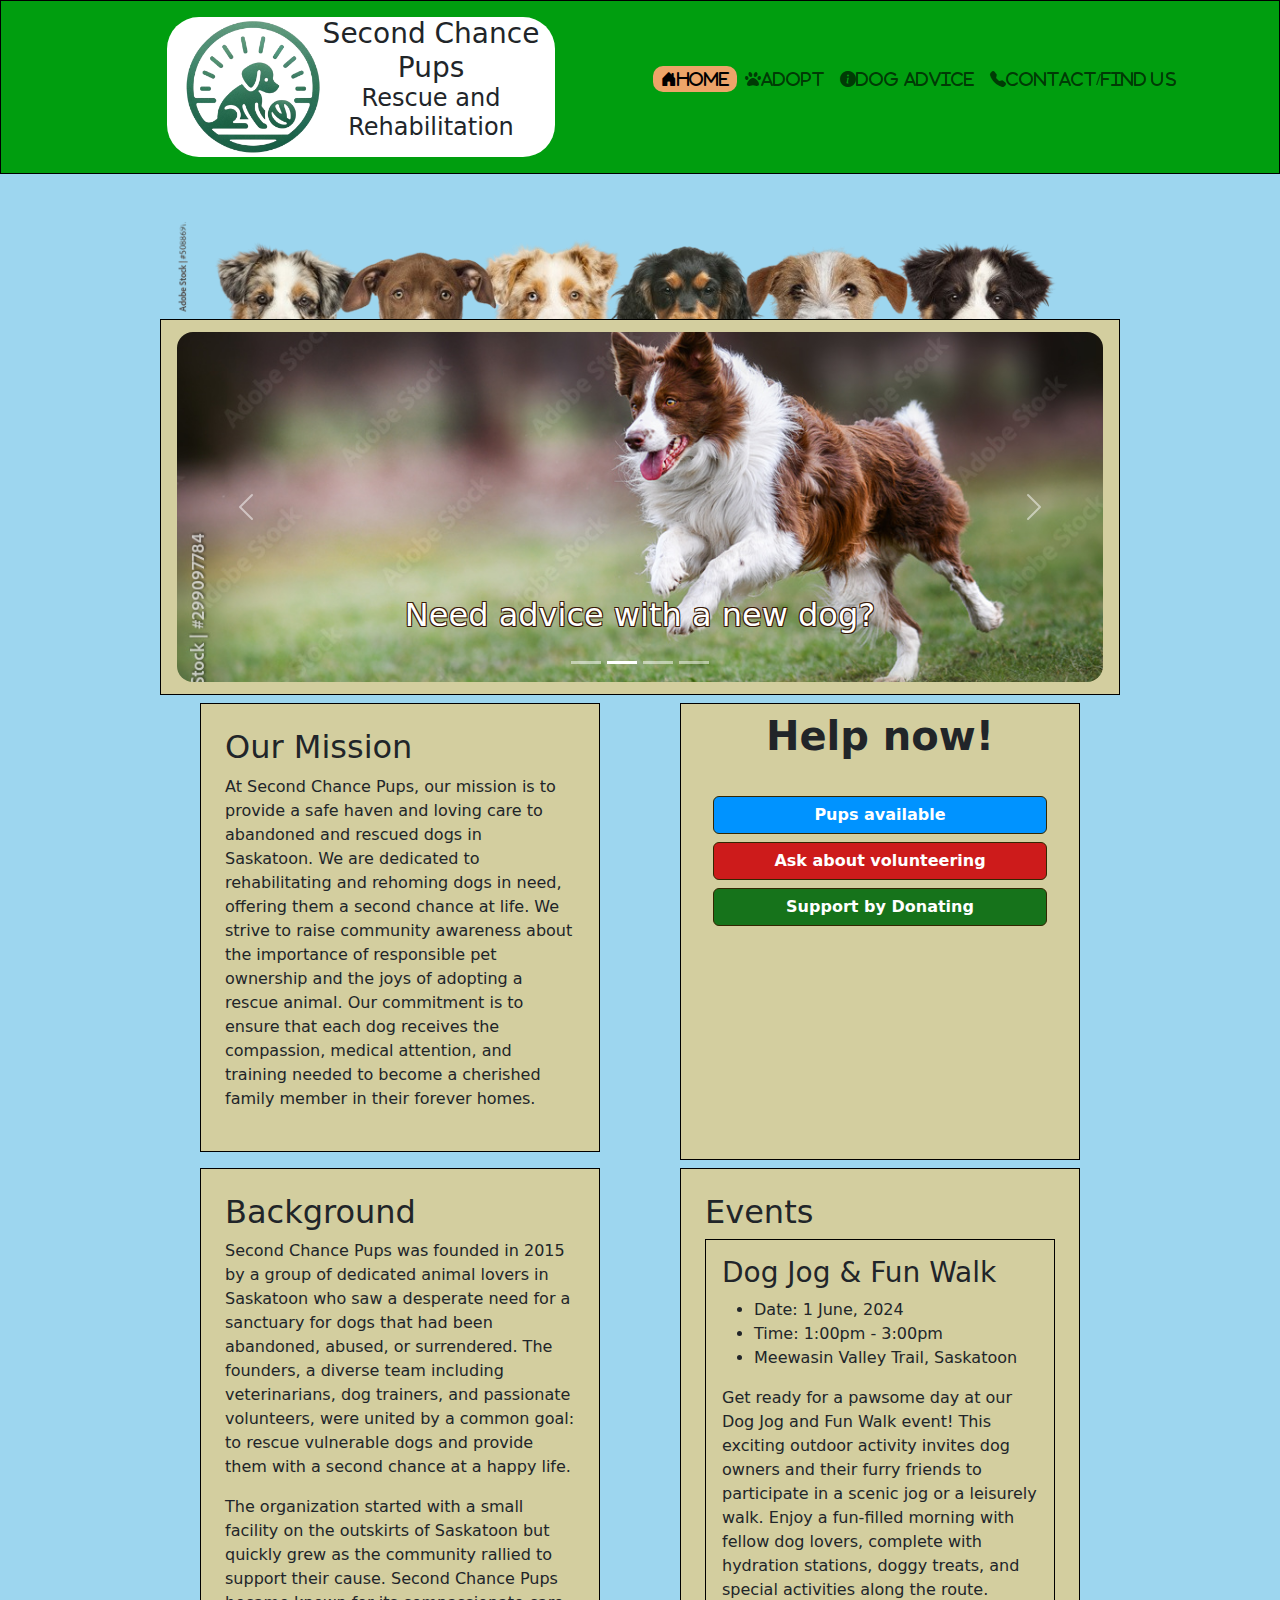
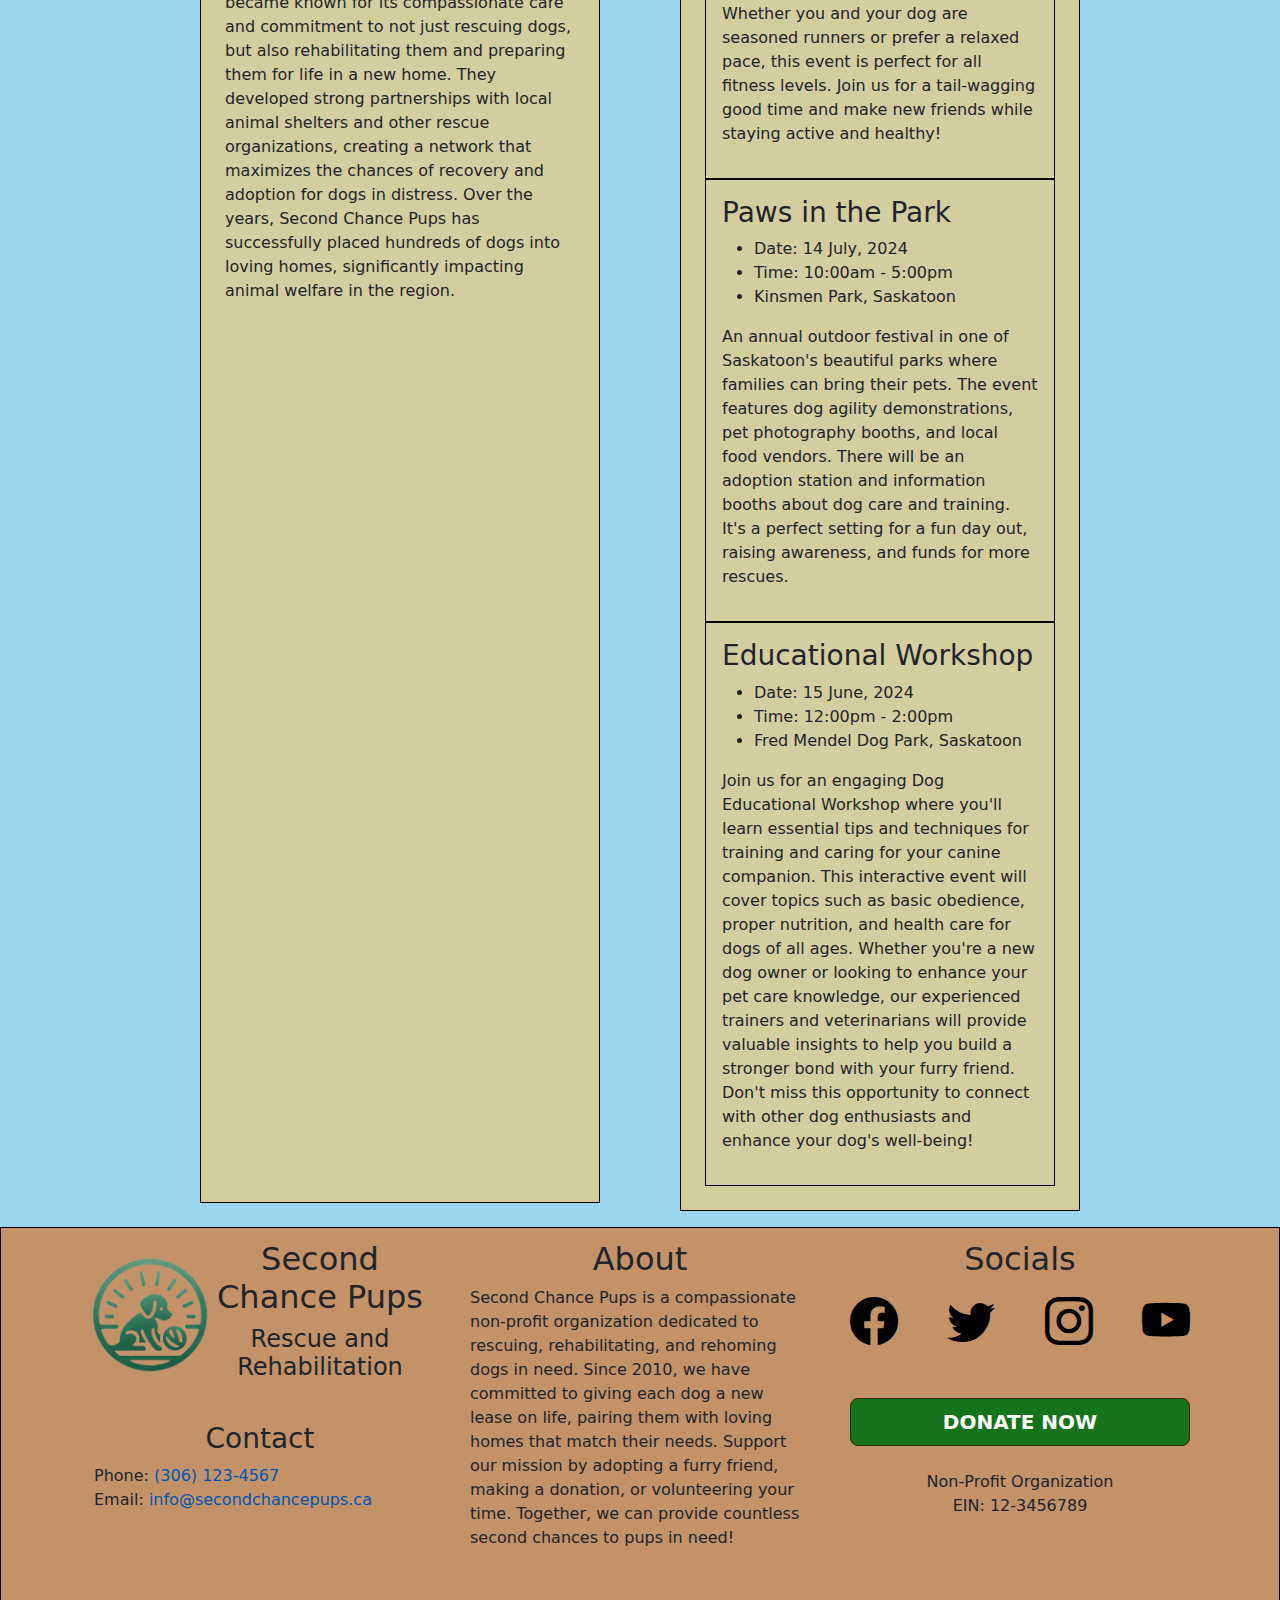
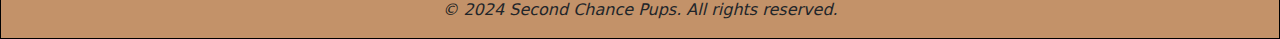
<file: index.html>
<!DOCTYPE html>
<html lang="en">
<head>
    <meta charset="UTF-8">
    <meta name="viewport" content="width=device-width, initial-scale=1.0">
    <title>SCP Home</title>
    <link rel="stylesheet" href="styles/bootstrap.min.css">
    <link rel="stylesheet" href="styles/scp_siteStyles.css">
    <link rel="stylesheet" href="styles/scp_header_styles.css">
    <link rel="stylesheet" href="styles/scp_footerStyles.css">
    <link rel="stylesheet" href="styles/scp_homeStyles.css">
    <link rel="stylesheet" href="https://cdnjs.cloudflare.com/ajax/libs/font-awesome/6.0.0-beta3/css/all.min.css">
    <link rel="stylesheet" href="https://cdn.jsdelivr.net/npm/bootstrap-icons@1.11.3/font/bootstrap-icons.min.css">
    <script src="scripts/bootstrap.min.js"></script>
    <script src="scripts/scp_homeScripts.js"></script>


</head>
<body class="bg-bodyColour">
<nav class="w-100 border border-black navbar bg-green navbar-expand-sm">
    <div class="container justify-content-center">
        <div class="row align-items-center w-100">
            <div id="logo-container" class="col-12 col-sm-6 p-2 d-flex justify-content-center">
                <div class="bg-white d-flex rounded-5 d-inline-block p-3 pt-0 pb-0">
                    <img src="images/logo.png" alt="Second Chance Pups logo image" width="140px"/>
                    <div class="d-flex flex-column align-items-center">
                        <p class="m-0 h3">Second Chance</p>
                        <p class="m-0 h3">Pups</p>
                        <p class="m-0 h4">Rescue and</p>
                        <p class="m-0 h4">Rehabilitation</p>
                    </div>
                </div>
            </div>
            <div class="col-12 col-sm-6 d-flex justify-content-end">

                <div class="collapse navbar-collapse" id="navbarNav">
                    <ul id="linkList" class="navbar-nav w-100 justify-content-center">
                        <li class="nav-item mb-3">
                            <a class="fas bi bi-house-door-fill nav-link text-center text-nowrap active" href="index.html">Home</a>
                        </li>
                        <li class="nav-item mb-3">
                            <a class="fas fa-paw nav-link nav-link text-center text-nowrap" href="scp_adoption.html">Adopt</a>
                        </li>
                        <li class="nav-item mb-3">
                            <a class="fas bi bi-info-circle-fill nav-link text-center text-nowrap" href="scp_advice.html">Dog Advice</a>
                        </li>
                        <li class="nav-item mb-3">
                            <a class="fas bi bi-telephone-fill nav-link text-center text-nowrap" href="scp_contact.html">Contact/Find Us</a>
                        </li>
                    </ul>
                </div>
            </div>
            <button class="navbar-toggler" type="button" data-bs-toggle="collapse" data-bs-target="#navbarNav" aria-controls="navbarNav" aria-expanded="false" aria-label="Toggle navigation">
                <span class="navbar-toggler-icon"></span>
            </button>
        </div>
    </div>
</nav>



<div class="container w-75 mx-auto mb-3">
    <img class="mt-5 d-none d-md-block" src="images/dog_banner_adobepreview.png" alt="Dog Banner Image" width="100%">
    <div class="row border border-black p-1 bg-panel d-none d-md-block">
        <div class="col-12">
            <div id="homeCarousel" class="carousel slide pt-2 pb-2" data-bs-ride="carousel">
                <!-- Indicators -->
                <ul class="carousel-indicators list-unstyled">
                    <li data-bs-target="#homeCarousel" data-bs-slide-to="0" aria-label="Slide 1" class=""></li>
                    <li data-bs-target="#homeCarousel" data-bs-slide-to="1" aria-label="Slide 2" class="active" aria-current="true"></li>
                    <li data-bs-target="#homeCarousel" data-bs-slide-to="2" aria-label="Slide 3" class=""></li>
                    <li data-bs-target="#homeCarousel" data-bs-slide-to="3" aria-label="Slide 4" class=""></li>
                </ul>
                <!-- Carousel items -->
                <div class="carousel-inner border-1 rounded-4">
                    <div class="carousel-item">
                        <a href="scp_adoption.html">
                            <img class="d-block w-100 img-fluid carousel-cropImage" src="images/carousel_dogsSitting1.webp" alt="Slide of Dogs Sitting"/>
                        </a>
                        <div class="carousel-caption d-none d-md-block">
                            <h2 class="carousel-fontColour">Adopt a dog in need!</h2>
                        </div>
                    </div>
                    <div class="carousel-item">
                        <a href="scp_contact.html">
                            <img class="d-block w-100 img-fluid carousel-cropImage" src="images/carousel_Volunteer1.jpeg" alt="Slide of Volunteers" height="500px"/>
                        </a>
                        <div class="carousel-caption d-none d-md-block">
                            <h2 class="carousel-fontColour">Volunteer Now!</h2>
                            <p class="carousel-fontColour">Help a pup in need</p>
                        </div>
                    </div>
                    <div class="carousel-item  active">
                        <a href="scp_advice.html">
                            <img class="d-block w-100 img-fluid carousel-cropImage" src="images/carousel_dogRunning1.jpeg" alt="Slide of Dog Running" height="500px"/>
                        </a>
                        <div class="carousel-caption d-none d-md-block">
                            <h2 class="carousel-fontColour">Need advice with a new dog?</h2>
                        </div>
                    </div>
                    <div class="carousel-item">
                        <a href="#">
                            <img class="d-block w-100 img-fluid carousel-cropImage" src="images/carousel_dogsPlaying1.webp" alt="Slide of Dogs playing" height="500px"/>
                        </a>
                        <div class="carousel-caption d-none d-md-block">
                            <h2 class="carousel-fontColour">Donate Now</h2>
                            <p class="carousel-fontColour">Support dogs in need of a forever home</p>
                        </div>
                    </div>


                </div>
                <!-- Left and right controls -->
                <button class="carousel-control-prev" data-bs-target="#homeCarousel" type="button" data-bs-slide="prev">
                    <span class="sr-only">Previous</span>
                    <span class="carousel-control-prev-icon" aria-hidden="true"></span>
                </button>
                <button class="carousel-control-next" data-bs-target="#homeCarousel" Type="button" data-bs-slide="next">
                    <span class="carousel-control-next-icon" aria-hidden="true"></span>
                    <span class="sr-only">Next</span>
                </button>
            </div>
        </div>
    </div>
    <div class="row mt-2 mb-2 justify-content-center">
        <div class="col-12 col-md-5 bg-panel border border-black p-4 mx-auto mb-2">
            <h2>Our Mission</h2>
            <p>At Second Chance Pups, our mission is to provide a safe haven and loving care to abandoned and rescued dogs in Saskatoon.
                We are dedicated to rehabilitating and rehoming dogs in need, offering them a second chance at life.
                We strive to raise community awareness about the importance of responsible pet ownership and the joys of adopting a rescue animal.
                Our commitment is to ensure that each dog receives the compassion, medical attention, and training needed to become a cherished family member in their forever homes.</p>
        </div>
        <div class="col-12 col-md-5 bg-panel border border-black mx-auto">
            <h1 class="fw-bold text-center p-2">Help now!</h1>
            <div class="d-flex flex-column p-3">
                <a href="scp_adoption.html" class="btn btn-primary btn-adopt m-1">Pups available</a>
                <a href="scp_contact.html" class="btn btn-primary btn-volunteer m-1">Ask about volunteering</a>
                <a href="#" class="btn btn-primary btn-donate m-1">Support by Donating</a>
            </div>
        </div>

    </div>
    <div class="row mt-2 mb-2 justify-content-center">
        <div class="col-12 col-md-5 bg-panel border border-black p-4 mx-auto order-2 order-md-1">
            <h2>Events</h2>
            <div class="border border-black p-3">
                <h3>Dog Jog & Fun Walk</h3>
                <ul>
                    <li>Date: 1 June, 2024</li>
                    <li>Time: 1:00pm - 3:00pm</li>
                    <li>Meewasin Valley Trail, Saskatoon</li>
                </ul>
                <p>
                    Get ready for a pawsome day at our Dog Jog and Fun Walk event! This exciting outdoor activity invites
                    dog owners and their furry friends to participate in a scenic jog or a leisurely walk. Enjoy a fun-filled
                    morning with fellow dog lovers, complete with hydration stations, doggy treats, and special activities along
                    the route. Whether you and your dog are seasoned runners or prefer a relaxed pace, this event is perfect for
                    all fitness levels. Join us for a tail-wagging good time and make new friends while staying active and healthy!
                </p>
            </div>
            <div class="border border-black p-3">
                <h3>Paws in the Park</h3>
                <ul>
                    <li>Date: 14 July, 2024</li>
                    <li>Time: 10:00am - 5:00pm</li>
                    <li>Kinsmen Park, Saskatoon</li>
                </ul>
                <p>
                    An annual outdoor festival in one of Saskatoon's beautiful parks where families can bring their pets.
                    The event features dog agility demonstrations, pet photography booths, and local food vendors.
                    There will be an adoption station and information booths about dog care and training. It's a perfect
                    setting for a fun day out, raising awareness, and funds for more rescues.
                </p>
            </div>
            <div class="border border-black p-3">
                <h3>Educational Workshop</h3>
                <ul>
                    <li>Date: 15 June, 2024</li>
                    <li>Time: 12:00pm - 2:00pm</li>
                    <li>Fred Mendel Dog Park, Saskatoon</li>
                </ul>
                <p>
                    Join us for an engaging Dog Educational Workshop where you'll learn essential tips and techniques for
                    training and caring for your canine companion. This interactive event will cover topics such as basic
                    obedience, proper nutrition, and health care for dogs of all ages. Whether you're a new dog owner or
                    looking to enhance your pet care knowledge, our experienced trainers and veterinarians will provide valuable
                    insights to help you build a stronger bond with your furry friend. Don't miss this opportunity to connect with
                    other dog enthusiasts and enhance your dog's well-being!
                </p>
            </div>

        </div>
        <div class="col-12 col-md-5 bg-panel border border-black p-4 mx-auto mb-2 background">
            <h2>Background</h2>
            <p>Second Chance Pups was founded in 2015 by a group of dedicated animal lovers in Saskatoon who saw a desperate
                need for a sanctuary for dogs that had been abandoned, abused, or surrendered. The founders, a diverse team
                including veterinarians, dog trainers, and passionate volunteers, were united by a common goal: to rescue
                vulnerable dogs and provide them with a second chance at a happy life.</p>

            <p>The organization started with a small facility on the outskirts of Saskatoon but quickly grew as the
                community rallied to support their cause. Second Chance Pups became known for its compassionate care and
                commitment to not just rescuing dogs, but also rehabilitating them and preparing them for life in a new home.
                They developed strong partnerships with local animal shelters and other rescue organizations, creating a
                network that maximizes the chances of recovery and adoption for dogs in distress. Over the years, Second
                Chance Pups has successfully placed hundreds of dogs into loving homes, significantly impacting animal welfare in the region.</p>
        </div>
    </div>
</div>


<footer class="bg-footerColour border border-black pt-1 pb-0 w-100">
    <div class="container ">
        <div class="row">
            <!-- About Section appears at tops of footer on mobile, uses middle column on full browser view -->
            <div class="col-12 col-md-4 order-1 order-md-2">
                <div id="footerAbout" class="mb-4 p-2">
                    <h2 class="text-center d-none d-md-block">About</h2>
                    <p>Second Chance Pups is a compassionate non-profit organization dedicated to rescuing, rehabilitating,
                        and rehoming dogs in need. Since 2010, we have committed to giving each dog a new lease on life,
                        pairing them with loving homes that match their needs. Support our mission by adopting a furry friend,
                        making a donation, or volunteering your time. Together, we can provide countless second chances to
                        pups in need!</p>
                </div>
            </div>

            <!-- Org and Contact Info appears on desktop as the left column, appears as a column underneath the about section on mobile -->
            <div class="col-6 col-md-4 order-2 order-md-1">
                <div id="footerOrg" class="mb-4 d-flex align-items-center p-2">
                    <img src="images/SecondChancePupsLogoTransparent.png" alt="Second Chance Pups Logo" height="120px" width="120px">
                    <div class="">
                        <h2 id="scpNameFooter" class="d-flex flex-column d-md-inline-block align-items-md-start text-md-center"><span>Second</span> <span>Chance</span> <span>Pups</span></h2>
                        <h4 class="d-none d-md-block text-center">Rescue and Rehabilitation</h4>
                    </div>
                </div>
                <div id="footerContact" class="p-2 pt-0 pb-0">
                    <h3 class="text-center d-none d-md-block">Contact</h3>
                    <div class="contactInfo p-1 pt-0 pb-0">
                        <div>
                            <span class="contactLabel">Phone: </span><span class="contactContent"><a href="tel:+2061234567">(306) 123-4567</a></span>
                        </div>
                        <div>
                            <span class="contactLabel">Email: </span><span class="contactContent"><a href="mailto:info@secondchancepups.ca">info@secondchancepups.ca</a></span>
                        </div>
                    </div>
                </div>
            </div>

            <!-- Socials, Donate, and Charity Info appears as the third column on desktop, appears as second column underneath about on mobile-->
            <div class="col-6 col-md-4 order-3">
                <div id="footerSocials" class="mb-4 p-2">
                    <h2 class="text-center d-none d-md-block">Socials</h2>
                    <div class="d-flex justify-content-between">
                        <a href="https://www.facebook.com" class="text-black mr-3"><i class="bi bi-facebook" style="font-size: 3rem;"></i></a>
                        <a href="https://www.twitter.com" class="text-black mr-3"><i class="bi bi-twitter" style="font-size: 3rem;"></i></a>
                        <a href="https://www.instagram.com" class="text-black mr-3"><i class="bi bi-instagram" style="font-size: 3rem;"></i></a>
                        <a href="https://www.youtube.com" class="text-black"><i class="bi bi-youtube" style="font-size: 3rem;"></i></a>
                    </div>
                </div>
                <div id="footerDonate" class="p-2">
                    <a id="donateBtn" href="#" class="btn btn-primary btn-lg btn-block w-100 btn-donate">DONATE NOW</a>
                </div>
                <div id="footerCharity" class="p-3">
                    <p class="text-center">Non-Profit Organization<br/> EIN: 12-3456789</p>
                </div>
            </div>
        </div>

        <!-- Copyright Notice centered at the bottom of the page-->
        <div class="row">
            <div class="col-12 order-4 p-2 pt-0 pb-0 text-center">
                <p class="text-italic"><a class="secret" href="scp_team.html">©</a> 2024 Second Chance Pups. All rights reserved.</p>
            </div>
        </div>
    </div>
</footer>

</body>
</html>
</file>
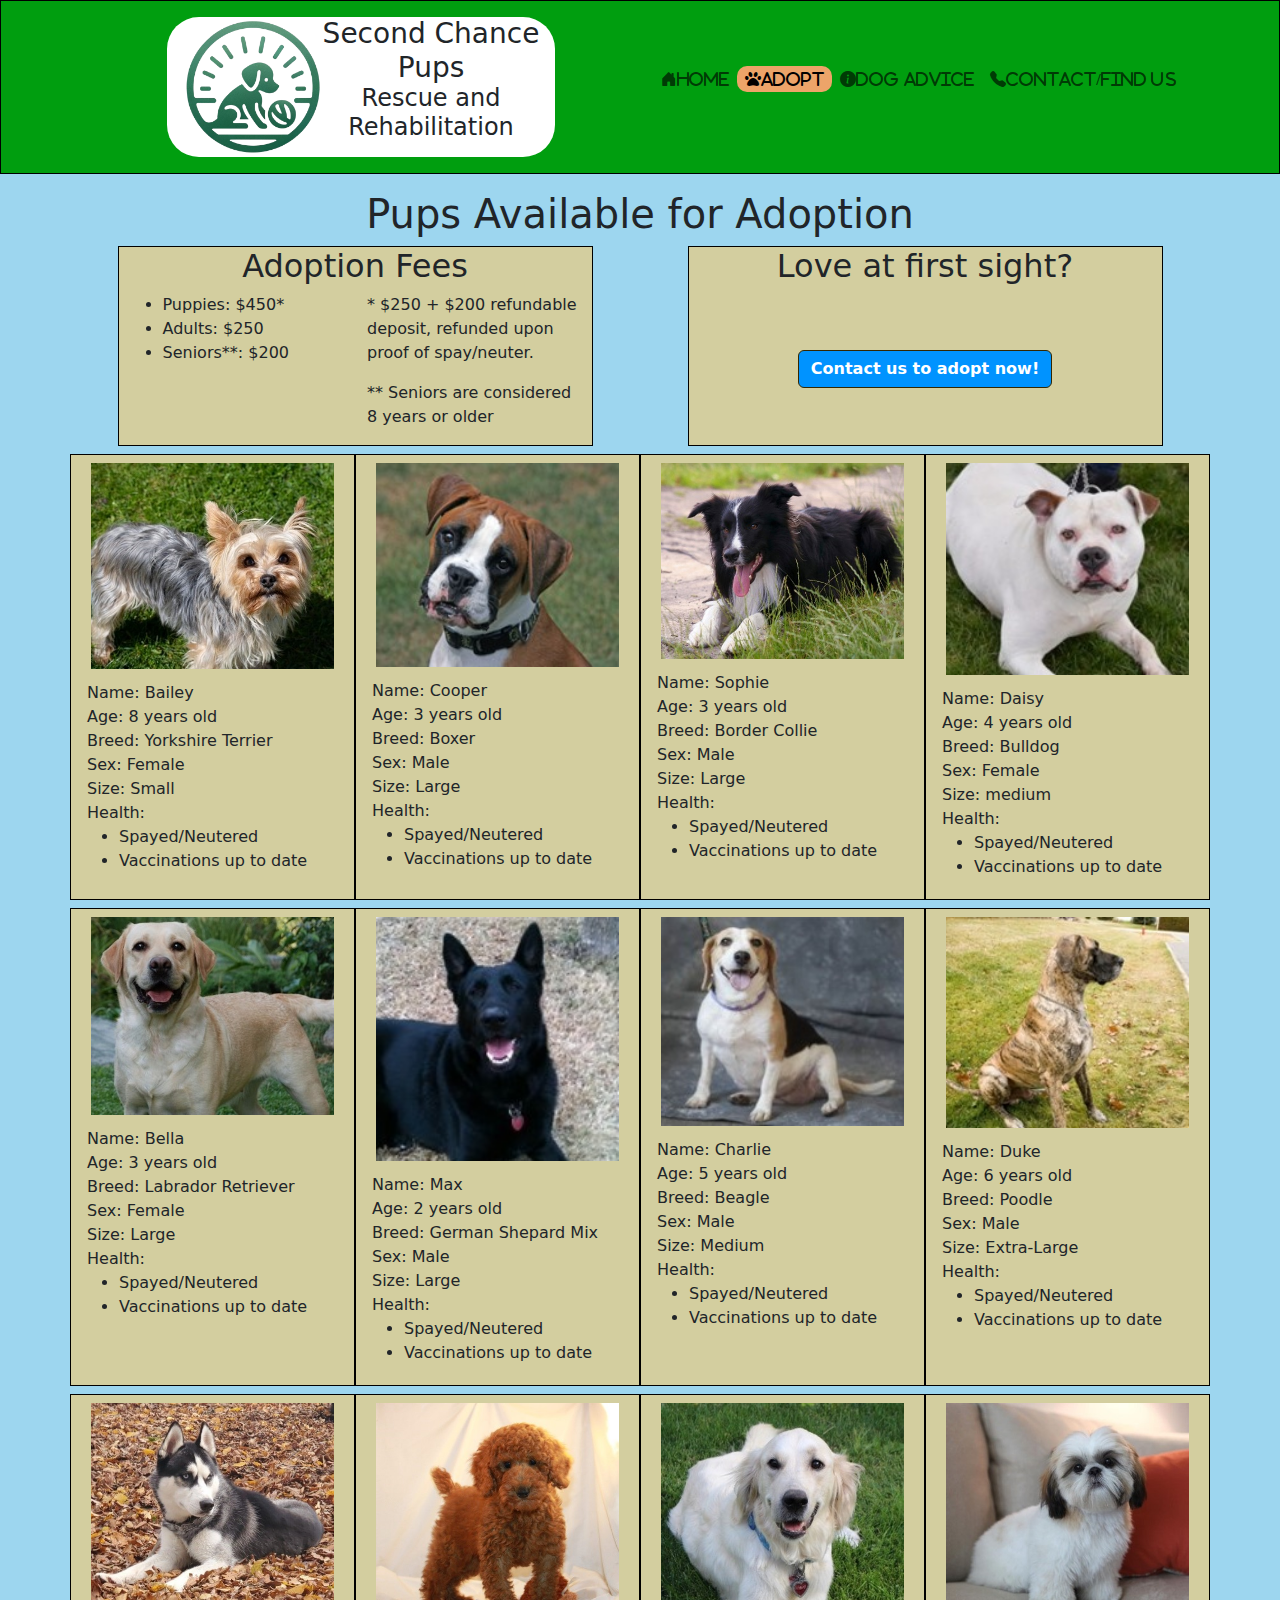
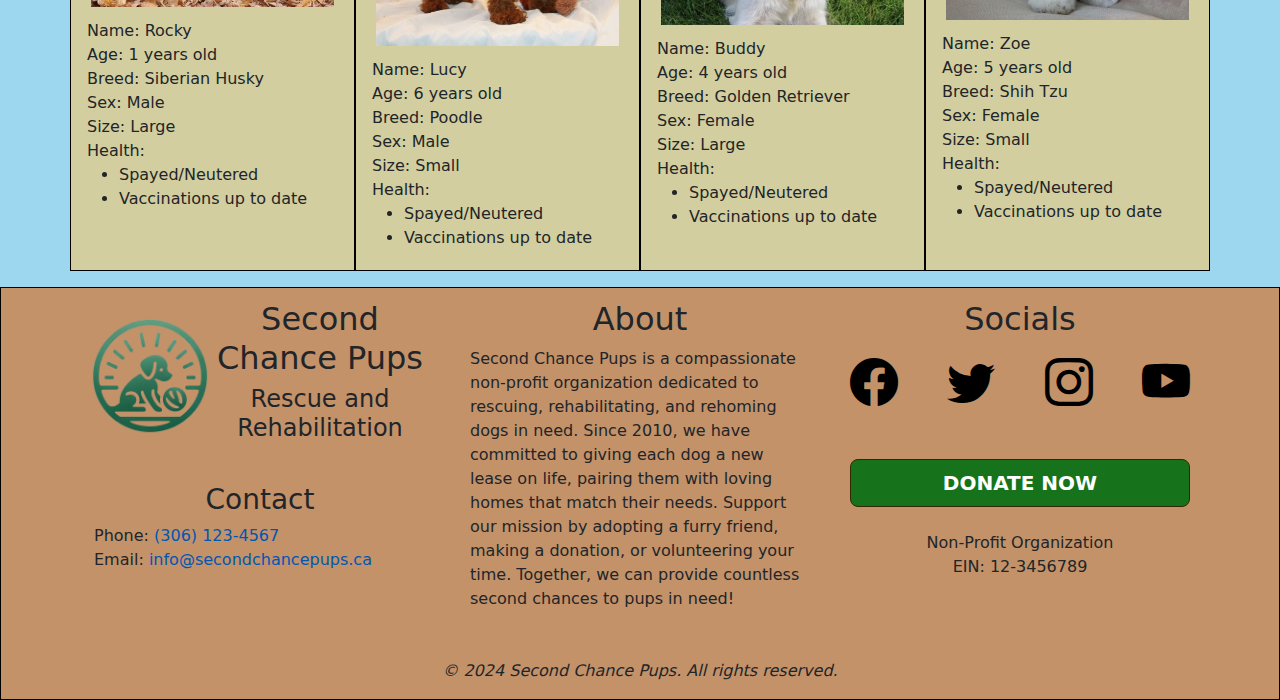
<file: scp_adoption.html>
<!DOCTYPE html>
<html lang="en">
<head>
   <meta charset="UTF-8">
   <meta name="viewport" content="width=device-width, initial-scale=1.0">
   <title>SCP Adoption</title>
   <link rel="stylesheet" href="styles/bootstrap.min.css">
   <link rel="stylesheet" href="styles/scp_siteStyles.css">
   <link rel="stylesheet" href="styles/scp_header_styles.css">
   <link rel="stylesheet" href="styles/scp_footerStyles.css">
   <link rel="stylesheet" href="styles/scp_adoptionStyles.css">
   <link rel="stylesheet" href="https://cdn.jsdelivr.net/npm/bootstrap-icons@1.11.3/font/bootstrap-icons.min.css">
   <link rel="stylesheet" href="https://cdnjs.cloudflare.com/ajax/libs/font-awesome/6.0.0-beta3/css/all.min.css">
   <script src="scripts/bootstrap.min.js"></script>
</head>
<body class="bg-bodyColour">

<nav class="w-100 border border-black navbar bg-green navbar-expand-sm">
   <div class="container justify-content-center">
      <div class="row align-items-center w-100">
         <div id="logo-container" class="col-12 col-sm-6 p-2 d-flex justify-content-center">
            <div class="bg-white d-flex rounded-5 d-inline-block p-3 pt-0 pb-0">
               <img src="images/logo.png" alt="Second Chance Pups logo image" width="140px"/>
               <div class="d-flex flex-column align-items-center">
                  <p class="m-0 h3">Second Chance</p>
                  <p class="m-0 h3">Pups</p>
                  <p class="m-0 h4">Rescue and</p>
                  <p class="m-0 h4">Rehabilitation</p>
               </div>
            </div>
         </div>
         <div class="col-12 col-sm-6 d-flex justify-content-end">

            <div class="collapse navbar-collapse" id="navbarNav">
               <ul id="linkList" class="navbar-nav w-100 justify-content-center">
                  <li class="nav-item mb-3">
                     <a class="fas bi bi-house-door-fill nav-link text-center text-nowrap" href="index.html">Home</a>
                  </li>
                  <li class="nav-item mb-3">
                     <a class="fas fa-paw nav-link nav-link text-center text-nowrap active" href="scp_adoption.html">Adopt</a>
                  </li>
                  <li class="nav-item mb-3">
                     <a class="fas bi bi-info-circle-fill nav-link text-center text-nowrap" href="scp_advice.html">Dog Advice</a>
                  </li>
                  <li class="nav-item mb-3">
                     <a class="fas bi bi-telephone-fill nav-link text-center text-nowrap" href="scp_contact.html">Contact/Find Us</a>
                  </li>
               </ul>
            </div>
         </div>
         <button class="navbar-toggler" type="button" data-bs-toggle="collapse" data-bs-target="#navbarNav" aria-controls="navbarNav" aria-expanded="false" aria-label="Toggle navigation">
            <span class="navbar-toggler-icon"></span>
         </button>
      </div>
   </div>
</nav>


<div class="w-80 mx-auto mb-3 mt-3">
   <div class="container">

      <div class="row d-flex flex-row justify-content-center">

         <h1 class="text-center">Pups Available for Adoption</h1>

            <div class="col-12 col-md-5 mx-auto bg-panel">

               <h2 class="text-center">Adoption Fees</h2>
               <div class="row">
                  <div class="col-6">
                     <ul>
                        <li>Puppies: $450*</li>
                        <li>Adults: $250</li>
                        <li>Seniors**: $200</li>
                     </ul>
                  </div>
                  <div class="col-6">
                     <p>* $250 + $200 refundable deposit, refunded upon proof of spay/neuter.</p>
                     <p>** Seniors are considered 8 years or older</p>
                  </div>

               </div>


            </div>

         <div class="col-12 col-md-5 mx-auto bg-panel d-flex flex-column ">

            <h2 class="text-center">Love at first sight?</h2>
            <div class="align-items-center justify-content-center d-flex h-100">
               <a href="scp_contact.html" class="btn btn-primary btn-adopt m-1">Contact us to adopt now!</a>
            </div>

         </div>
      </div>

      <div class="row mt-2 mb-2 justify-content-center">

         <div class="bg-panel col-6 col-md-3 mx-auto">

            <img class="mx-auto d-block img-fluid w-100 p-2" src="images/dogs/bailey.jpg" alt="photo of bailey">
            <div class="d-flex flex-column p-1">
               <span>Name: Bailey</span>
               <span>Age: 8 years old</span>
               <span>Breed: Yorkshire Terrier</span>
               <span>Sex: Female</span>
               <span>Size: Small</span>
               <span>Health:</span>
               <ul>
                  <li>Spayed/Neutered</li>
                  <li>Vaccinations up to date</li>
               </ul>
            </div>

         </div>

         <div class="bg-panel col-6 col-md-3 mx-auto">

            <img class="mx-auto d-block img-fluid w-100 p-2" src="images/dogs/cooper.jpg" alt="photo of cooper">
            <div class="d-flex flex-column p-1">
               <span>Name: Cooper</span>
               <span>Age: 3 years old</span>
               <span>Breed: Boxer</span>
               <span>Sex: Male</span>
               <span>Size: Large</span>
               <span>Health:</span>
               <ul>
                  <li>Spayed/Neutered</li>
                  <li>Vaccinations up to date</li>
               </ul>
            </div>

         </div>

         <div class="bg-panel col-6 col-md-3 mx-auto">

            <img class="mx-auto d-block img-fluid w-100 p-2" src="images/dogs/sophie.jpg" alt="photo of sophie">
            <div class="d-flex flex-column p-1">
               <span>Name: Sophie</span>
               <span>Age: 3 years old</span>
               <span>Breed: Border Collie</span>
               <span>Sex: Male</span>
               <span>Size: Large</span>
               <span>Health:</span>
               <ul>
                  <li>Spayed/Neutered</li>
                  <li>Vaccinations up to date</li>
               </ul>
            </div>

         </div>

         <div class="bg-panel col-6 col-md-3 mx-auto">

            <img class="mx-auto d-block img-fluid p-2 w-100" src="images/dogs/daisy.jpg" alt="photo of daisy">
            <div class="d-flex flex-column p-1">
               <span>Name: Daisy</span>
               <span>Age: 4 years old</span>
               <span>Breed: Bulldog</span>
               <span>Sex: Female</span>
               <span>Size: medium</span>
               <span>Health:</span>
               <ul>
                  <li>Spayed/Neutered</li>
                  <li>Vaccinations up to date</li>
               </ul>
            </div>

         </div>


      </div>

      <div class="row mt-2 mb-2 justify-content-center">

         <div class="bg-panel col-6 col-md-3 mx-auto">

            <img class="mx-auto d-block img-fluid p-2 w-100" src="images/dogs/bella.jpg" alt="photo of bella">
            <div class="d-flex flex-column p-1">
               <span>Name: Bella</span>
               <span>Age: 3 years old</span>
               <span>Breed: Labrador Retriever</span>
               <span>Sex: Female</span>
               <span>Size: Large</span>
               <span>Health:</span>
               <ul>
                  <li>Spayed/Neutered</li>
                  <li>Vaccinations up to date</li>
               </ul>
            </div>

         </div>

         <div class="bg-panel col-6 col-md-3 mx-auto">

            <img class="mx-auto d-block img-fluid p-2 w-100" src="images/dogs/max.jpg" alt="photo of max">
            <div class="d-flex flex-column p-1">
               <span>Name: Max</span>
               <span>Age: 2 years old</span>
               <span>Breed: German Shepard Mix</span>
               <span>Sex: Male</span>
               <span>Size: Large</span>
               <span>Health:</span>
               <ul>
                  <li>Spayed/Neutered</li>
                  <li>Vaccinations up to date</li>
               </ul>
            </div>

         </div>

         <div class="bg-panel col-6 col-md-3 mx-auto">

            <img class="mx-auto d-block img-fluid p-2 w-100" src="images/dogs/charlie.jpg" alt="photo of charlie">
            <div class="d-flex flex-column p-1">
               <span>Name: Charlie</span>
               <span>Age: 5 years old</span>
               <span>Breed: Beagle</span>
               <span>Sex: Male</span>
               <span>Size: Medium</span>
               <span>Health:</span>
               <ul>
                  <li>Spayed/Neutered</li>
                  <li>Vaccinations up to date</li>
               </ul>
            </div>

         </div>

         <div class="bg-panel col-6 col-md-3 mx-auto" >

            <img class="mx-auto d-block img-fluid p-2 w-100" src="images/dogs/duke.jpg" alt="photo of duke">
            <div class="d-flex flex-column p-1">
               <span>Name: Duke</span>
               <span>Age: 6 years old</span>
               <span>Breed: Poodle</span>
               <span>Sex: Male</span>
               <span>Size: Extra-Large</span>
               <span>Health:</span>
               <ul>
                  <li>Spayed/Neutered</li>
                  <li>Vaccinations up to date</li>
               </ul>
            </div>

         </div>

      </div>

      <div class="row mt-2 mb-2 justify-content-center">

         <div class="bg-panel col-6 col-md-3 mx-auto">

            <img class="mx-auto d-block img-fluid p-2 w-100" src="images/dogs/rocky.jpg" alt="photo of rocky">
            <div class="d-flex flex-column p-1">
               <span>Name: Rocky</span>
               <span>Age: 1 years old</span>
               <span>Breed: Siberian Husky</span>
               <span>Sex: Male</span>
               <span>Size: Large</span>
               <span>Health:</span>
               <ul>
                  <li>Spayed/Neutered</li>
                  <li>Vaccinations up to date</li>
               </ul>
            </div>

         </div>

         <div class="bg-panel col-6 col-md-3 mx-auto">

            <img class="mx-auto d-block img-fluid p-2 w-100" src="images/dogs/lucy.jpg" alt="photo of lucy">
            <div class="d-flex flex-column p-1">
               <span>Name: Lucy</span>
               <span>Age: 6 years old</span>
               <span>Breed: Poodle</span>
               <span>Sex: Male</span>
               <span>Size: Small</span>
               <span>Health:</span>
               <ul>
                  <li>Spayed/Neutered</li>
                  <li>Vaccinations up to date</li>
               </ul>
            </div>

         </div>

         <div class="bg-panel col-6 col-md-3 mx-auto">

            <img class="mx-auto d-block img-fluid p-2 w-100" src="images/dogs/buddy.jpg" alt="photo of buddy">
            <div class="d-flex flex-column p-1">
               <span>Name: Buddy</span>
               <span>Age: 4 years old</span>
               <span>Breed: Golden Retriever</span>
               <span>Sex: Female</span>
               <span>Size: Large</span>
               <span>Health:</span>
               <ul>
                  <li>Spayed/Neutered</li>
                  <li>Vaccinations up to date</li>
               </ul>
            </div>

         </div>


         <div class="bg-panel col-6 col-md-3 mx-auto">

            <img class="mx-auto d-block img-fluid p-2 w-100 mx-auto" src="images/dogs/zoe.jpg" alt="photo of zoe">
            <div class="d-flex flex-column p-1">
               <span>Name: Zoe</span>
               <span>Age: 5 years old</span>
               <span>Breed: Shih Tzu</span>
               <span>Sex: Female</span>
               <span>Size: Small</span>
               <span>Health:</span>
               <ul>
                  <li>Spayed/Neutered</li>
                  <li>Vaccinations up to date</li>
               </ul>
            </div>

         </div>

      </div>

   </div>
</div>


<footer class="bg-footerColour border border-black pt-1 pb-0">
   <div class="container">
      <div class="row">
         <!-- About Section appears at tops of footer on mobile, uses middle column on full browser view -->
         <div class="col-12 col-md-4 order-1 order-md-2">
            <div id="footerAbout" class="mb-4 p-2">
               <h2 class="text-center d-none d-md-block">About</h2>
               <p>Second Chance Pups is a compassionate non-profit organization dedicated to rescuing, rehabilitating,
                  and rehoming dogs in need. Since 2010, we have committed to giving each dog a new lease on life,
                  pairing them with loving homes that match their needs. Support our mission by adopting a furry friend,
                  making a donation, or volunteering your time. Together, we can provide countless second chances to
                  pups in need!</p>
            </div>
         </div>

         <!-- Org and Contact Info appears on desktop as the left column, appears as a column underneath the about section on mobile -->
         <div class="col-6 col-md-4 order-2 order-md-1">
            <div id="footerOrg" class="mb-4 d-flex align-items-center p-2">
               <img src="images/SecondChancePupsLogoTransparent.png" alt="Second Chance Pups Logo" height="120px"
                    width="120px">
               <div class="">
                  <h2 id="scpNameFooter"
                      class="d-flex flex-column d-md-inline-block align-items-md-start text-md-center">
                     <span>Second</span> <span>Chance</span> <span>Pups</span></h2>
                  <h4 class="d-none d-md-block text-center">Rescue and Rehabilitation</h4>
               </div>
            </div>
            <div id="footerContact" class="p-2 pt-0 pb-0">
               <h3 class="text-center d-none d-md-block">Contact</h3>
               <div class="contactInfo p-1 pt-0 pb-0">
                  <div>
                     <span class="contactLabel">Phone: </span><span class="contactContent"><a href="tel:+2061234567">(306) 123-4567</a></span>
                  </div>
                  <div>
                     <span class="contactLabel">Email: </span><span class="contactContent"><a
                          href="mailto:info@secondchancepups.ca">info@secondchancepups.ca</a></span>
                  </div>
               </div>
            </div>
         </div>

         <!-- Socials, Donate, and Charity Info appears as the third column on desktop, appears as second column underneath about on mobile-->
         <div class="col-6 col-md-4 order-3">
            <div id="footerSocials" class="mb-4 p-2">
               <h2 class="text-center d-none d-md-block">Socials</h2>
               <div class="d-flex justify-content-between">
                  <a href="https://www.facebook.com" class="text-black mr-3"><i class="bi bi-facebook"
                                                                                style="font-size: 3rem;"></i></a>
                  <a href="https://www.twitter.com" class="text-black mr-3"><i class="bi bi-twitter"
                                                                               style="font-size: 3rem;"></i></a>
                  <a href="https://www.instagram.com" class="text-black mr-3"><i class="bi bi-instagram"
                                                                                 style="font-size: 3rem;"></i></a>
                  <a href="https://www.youtube.com" class="text-black"><i class="bi bi-youtube"
                                                                          style="font-size: 3rem;"></i></a>
               </div>
            </div>
            <div id="footerDonate" class="p-2">
               <a id="donateBtn" href="#" class="btn btn-primary btn-lg btn-block w-100 btn-donate">DONATE NOW</a>
            </div>
            <div id="footerCharity" class="p-3">
               <p class="text-center">Non-Profit Organization<br/> EIN: 12-3456789</p>
            </div>
         </div>
      </div>

      <!-- Copyright Notice centered at the bottom of the page-->
      <div class="row">
         <div class="col-12 order-4 p-2 pt-0 pb-0 text-center">
            <p class="text-italic">© 2024 Second Chance Pups. All rights reserved.</p>
         </div>
      </div>
   </div>
</footer>
</body>
</html>
</file>
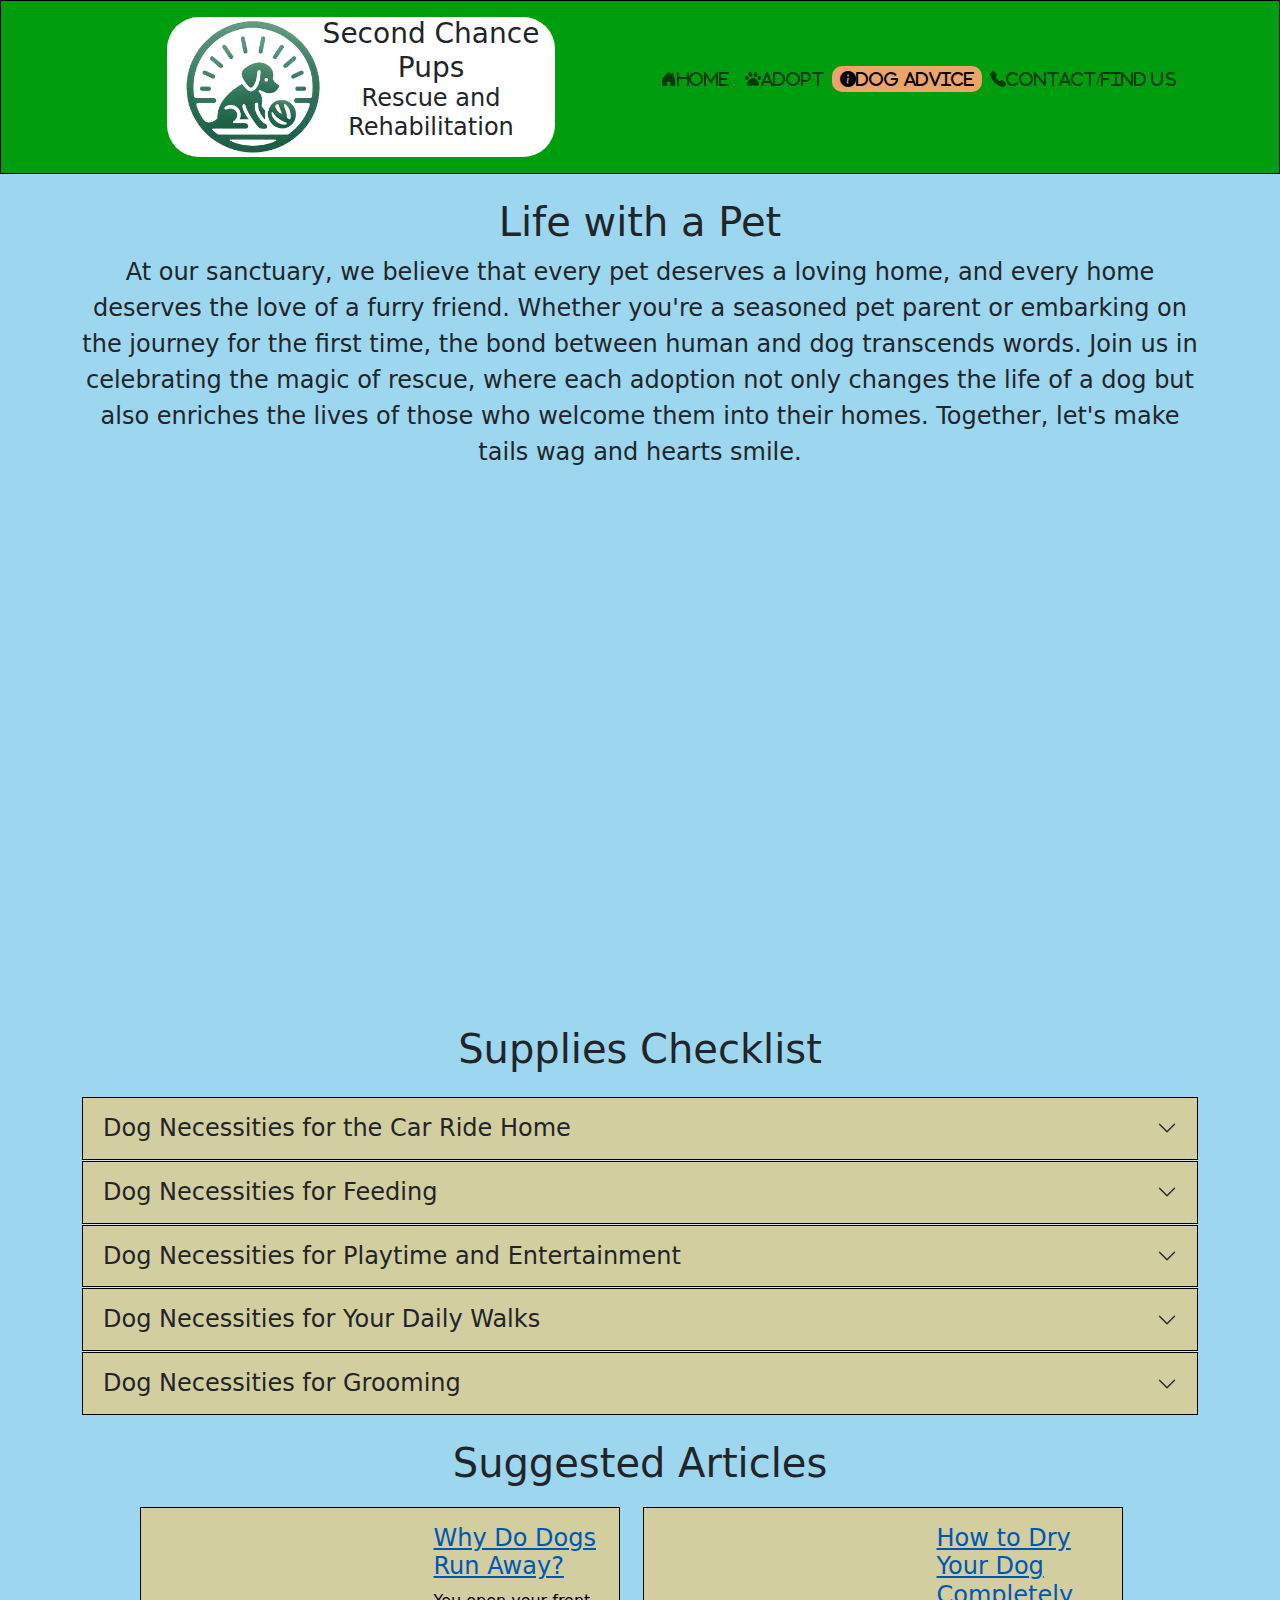
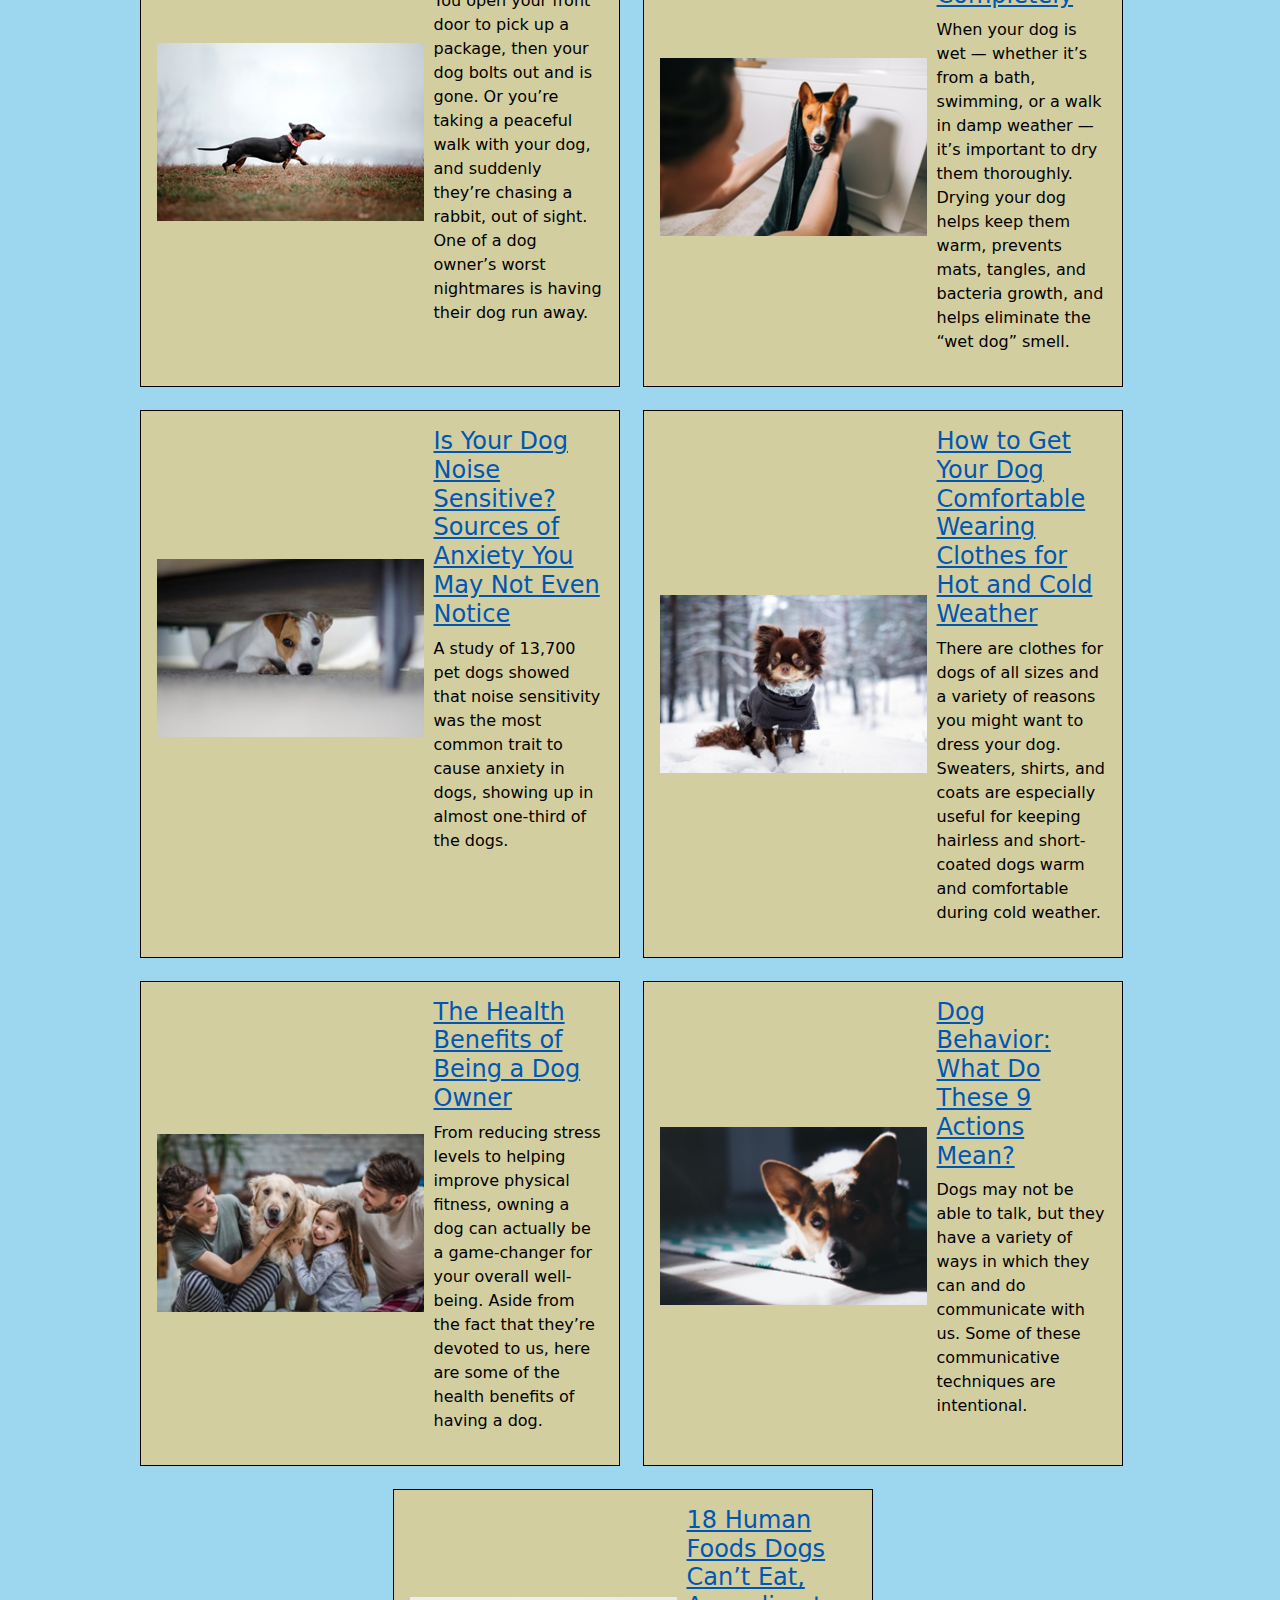
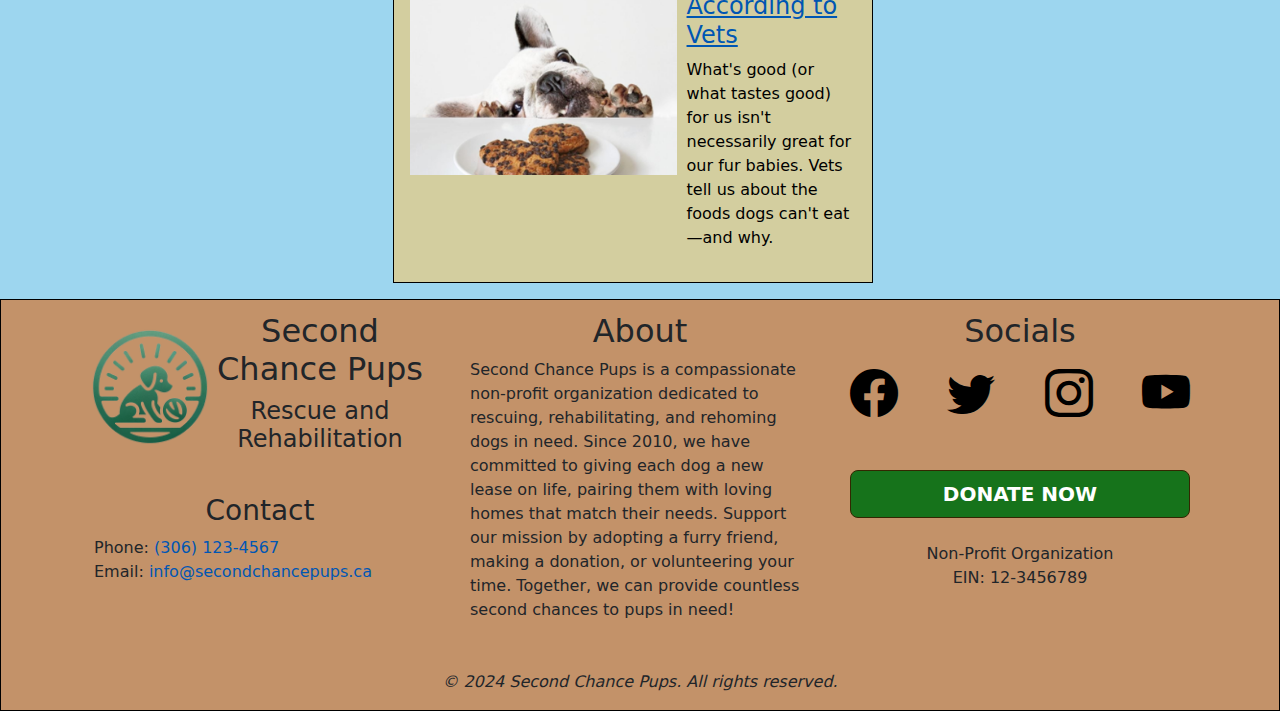
<file: scp_advice.html>
<!DOCTYPE html>
<html lang="en">
<head>
    <meta charset="UTF-8">
    <meta name="viewport" content="width=device-width, initial-scale=1.0">
    <title>SCP Advice</title>

    <link rel="stylesheet" href="styles/bootstrap.min.css">
    <script src="scripts/bootstrap.min.js"></script>
    <link rel="stylesheet" href="styles/scp_header_styles.css">
    <link rel="stylesheet" href="styles/scp_advice_styles.css">
    <link rel="stylesheet" href="styles/scp_siteStyles.css">
    <link rel="stylesheet" href="styles/scp_footerStyles.css">
    <link rel="stylesheet" href="https://cdnjs.cloudflare.com/ajax/libs/font-awesome/6.0.0-beta3/css/all.min.css">
    <link rel="stylesheet" href="https://cdn.jsdelivr.net/npm/bootstrap-icons@1.11.3/font/bootstrap-icons.min.css">
</head>

<body class="bg-bodyColour">
<nav class="w-100 border border-black navbar bg-green navbar-expand-sm">
    <div class="container justify-content-center">
        <div class="row align-items-center w-100">
            <div id="logo-container" class="col-12 col-sm-6 p-2 d-flex justify-content-center">
                <div class="bg-white d-flex rounded-5 d-inline-block p-3 pt-0 pb-0">
                    <img src="images/logo.png" alt="Second Chance Pups logo image" width="140px"/>
                    <div class="d-flex flex-column align-items-center">
                        <p class="m-0 h3">Second Chance</p>
                        <p class="m-0 h3">Pups</p>
                        <p class="m-0 h4">Rescue and</p>
                        <p class="m-0 h4">Rehabilitation</p>
                    </div>
                </div>
            </div>
            <div class="col-12 col-sm-6 d-flex justify-content-end">

                <div class="collapse navbar-collapse" id="navbarNav">
                    <ul id="linkList" class="navbar-nav w-100 justify-content-center">
                        <li class="nav-item mb-3">
                            <a class="fas bi bi-house-door-fill nav-link text-center text-nowrap" href="index.html">Home</a>
                        </li>
                        <li class="nav-item mb-3">
                            <a class="fas fa-paw nav-link nav-link text-center text-nowrap" href="scp_adoption.html">Adopt</a>
                        </li>
                        <li class="nav-item mb-3">
                            <a class="fas bi bi-info-circle-fill nav-link text-center text-nowrap active" href="scp_advice.html">Dog Advice</a>
                        </li>
                        <li class="nav-item mb-3">
                            <a class="fas bi bi-telephone-fill nav-link text-center text-nowrap" href="scp_contact.html">Contact/Find Us</a>
                        </li>
                    </ul>
                </div>
            </div>
            <button class="navbar-toggler" type="button" data-bs-toggle="collapse" data-bs-target="#navbarNav" aria-controls="navbarNav" aria-expanded="false" aria-label="Toggle navigation">
                <span class="navbar-toggler-icon"></span>
            </button>
        </div>
    </div>
</nav>

<!--body-->
<div class="container d-flex flex-column justify-content-center align-items-center" id="lifeWithAPet">
    <h1 class="mt-4">Life with a Pet</h1>
    <p class="ms-xxl-5 me-xxl-5 fs-4 text-center">At our sanctuary, we believe that every pet deserves a loving home,
        and every home deserves the love of a furry friend. Whether you're a seasoned pet parent or embarking on the
        journey for the first time, the bond between human and dog transcends words. Join us in celebrating the magic
        of rescue, where each adoption not only changes the life of a dog but also enriches the lives of those who
        welcome them into their homes. Together, let's make tails wag and hearts smile.</p>

    <iframe id="video" width="760" height="515" src="https://www.youtube.com/embed/GpoLQ3O_kwA?si=QQ80xS8dfQqIn8v8"
            title="YouTube video player" frameborder="0" allow="accelerometer; autoplay; clipboard-write;
        encrypted-media; gyroscope; picture-in-picture; web-share" referrerpolicy="strict-origin-when-cross-origin"
            allowfullscreen></iframe>
</div>


<h1 class="text-center mt-4 mb-4">Supplies Checklist</h1>
<div class="container">
    <!--accordion stuff-->
    <div class="accordion accordion-flush" id="accordionFlushExample">
        <div class="accordion-item" >
            <h2 class="accordion-header" id="flush-headingOne">
                <button class="accordion-button collapsed text-nowrap bg-panel fs-4" type="button" data-bs-toggle="collapse" data-bs-target="#flush-collapseOne" aria-expanded="false" aria-controls="flush-collapseOne">
                    Dog Necessities for the Car Ride Home
                </button>
            </h2>

            <div id="flush-collapseOne" class="accordion-collapse collapse bg-panel" aria-labelledby="flush-headingOne" data-bs-parent="#accordionFlushExample">
                <div class="accordion-body">
                    <p>
                        One of the first experiences you’ll share with your new pup is the car ride home. Make sure the ride home is comfortable for everyone with these new dog essentials:
                    </p>
                    <img src="images/dogSupp1.png" height="320" width="388" class=""/>
                    <ul>
                        <li><strong>Dog Collar</strong> - Although a slip lead takes the place of both a collar and a leash, you’ll want your new pup to have a real dog collar as soon as possible. Don’t forget to attach an identification tag to your pup’s collar with important information, such as your pet’s name and your phone number.</li>
                        <li><strong>Pet carrier or crate</strong> - While it may be tempting to drive home with your dog on your lap, the fact remains that a crate or pet carrier is the safest way for your furry friend to travel</li>
                        <li><strong>Paper towels</strong> - Most adult dogs have plenty of experience riding in cars, but new puppies will often get carsick. You may want to keep a roll of paper towels in your car so you can contain potential messes.</li>
                        <li><strong>Food and water</strong> - If you’re traveling a long distance to pick up your new furry friend, you’ll need to pack some food and water for your pet. But remember to go easy on the food — you don’t want to upset your pup’s tummy!</li>
                    </ul>
                </div>
            </div>
        </div>


        <div class="accordion-item">
            <h2 class="accordion-header" id="flush-headingTwo">
                <button class="accordion-button collapsed bg-panel fs-4" type="button" data-bs-toggle="collapse" data-bs-target="#flush-collapseTwo" aria-expanded="false" aria-controls="flush-collapseTwo">
                    Dog Necessities for Feeding
                </button>
            </h2>

            <div id="flush-collapseTwo" class="accordion-collapse collapse bg-panel" aria-labelledby="flush-headingTwo" data-bs-parent="#accordionFlushExample">
                <div class="accordion-body">
                    <p>
                        Don’t forget to check in with animal rescue at least a few days before picking up your dog and find out which dog food brand they're currently eating. Even if you decide to switch your dog's food, you'll want to slowly transition them to the new food to avoid an upset tummy.
                    </p>
                    <img src="images/dogSupp2.png" height="320" width="388"/>
                    <ul>
                        <li><strong>Food bowls</strong> - From slow feeder bowls to elevated food bowls, there’s a dog food bowl for every pup these days. For example, if your pet has a short snout, you might want to buy a bowl with a tilted structure that makes it easier for them to eat. Likewise, if you have a large breed dog, you can buy a set of elevated dog food bowls that allows for neater and more comfortable eating.</li>
                        <li><strong>Dog food place mat (optional)</strong> - Whether you have a messy eater or just want to jazz up your dog’s food station, a dog placemat is a fun and functional addition to your home.</li>
                    </ul>
                </div>
            </div>
        </div>


        <div class="accordion-item">
            <h2 class="accordion-header" id="flush-headingThree">
                <button class="accordion-button collapsed bg-panel fs-4" type="button" data-bs-toggle="collapse" data-bs-target="#flush-collapseThree" aria-expanded="false" aria-controls="flush-collapseThree">
                    Dog Necessities for Playtime and Entertainment
                </button>
            </h2>

            <div id="flush-collapseThree" class="accordion-collapse collapse bg-panel" aria-labelledby="flush-headingThree" data-bs-parent="#accordionFlushExample">
                <div class="accordion-body">
                    <p>
                        Your sweet little pup needs both physical and mental stimulation to stay happy, healthy and fit. While walking is undoubtedly a great activity for your dog, there will likely be times when you find yourself stuck indoors with a bored dog. Fortunately, there are plenty of items that can help your furry friend release some of that pent-up puppy energy.
                    </p>
                    <img src="images/dogSupp3.png" height="320" width="388"/>
                    <ul>
                        <li><strong>Teething toys</strong> - Puppies start teething around four to five months of age, so you’ll want to have plenty of chew toys on hand to ease their discomfort.</li>
                        <li><strong>Interactive toys</strong> - Interactive toys help build the bond between you and your pup. For example, you could play fetch with a ball or tug-of-war with a rope toy.</li>
                        <li><strong>Enrichment toys</strong> - Designed to work your pup’s brain, enrichment toys are fun to bust out on rainy days. Treat dispensers, puzzle toys and licking pads are just a few examples of enrichment toys for dogs.</li>
                    </ul>
                </div>
            </div>
        </div>


        <div class="accordion-item">
            <h2 class="accordion-header" id="flush-headingFour">
                <button class="accordion-button collapsed bg-panel fs-4" type="button" data-bs-toggle="collapse" data-bs-target="#flush-collapseFour" aria-expanded="false" aria-controls="flush-collapseFour">
                    Dog Necessities for Your Daily Walks
                </button>
            </h2>

            <div id="flush-collapseFour" class="accordion-collapse collapse bg-panel" aria-labelledby="flush-headingFour" data-bs-parent="#accordionFlushExample">
                <div class="accordion-body">
                    <p>
                        Daily physical activity is important for your dog, but just letting them run around in the backyard every day isn't going to cut it. To keep Fido happy and healthy, you also need to be taking them out for regular walks.
                    </p>
                    <img src="images/dogSupp4.png" height="320" width="388"/>
                    <ul>
                        <li><strong>Dog harness</strong> - Whether your dog has zero leash manners or goes ballistic whenever they see a squirrel, a high-quality dog harness will help keep the pressure off your dog’s sensitive neck and give you more control over your furry friend.</li>
                        <li><strong>Dog leash</strong> - There are many different styles of dog leashes, and the right one for you depends on numerous factors, such as the size and strength of your dog.</li>
                        <li><strong>Poop bags</strong> - Not only is picking up your poop the neighborly thing to do, but it also helps prevent the spread of disease.</li>
                    </ul>
                </div>
            </div>
        </div>


        <div class="accordion-item">
            <h2 class="accordion-header" id="flush-headingFive">
                <button class="accordion-button collapsed bg-panel fs-4" type="button" data-bs-toggle="collapse" data-bs-target="#flush-collapseFive" aria-expanded="false" aria-controls="flush-collapseFive">
                    Dog Necessities for Grooming
                </button>
            </h2>

            <div id="flush-collapseFive" class="accordion-collapse collapse bg-panel" aria-labelledby="flush-headingFive" data-bs-parent="#accordionFlushExample">
                <div class="accordion-body">
                    <p>
                        Taking your dog to a groomer can be stressful — not to mention expensive. Fortunately, there are plenty of at-home grooming tools to help you get the job done in a more comfortable setting.
                    </p>
                    <img src="images/dogSupp5.png" height="320" width="388"/>
                    <ul>
                        <li><strong>Nail clippers or grinders</strong> - There are two ways to shorten your dog’s nails: clipping them with scissor-style clippers or grinding them down with an electricity-powered rotary tool (aka, grinders).</li>
                        <li><strong>Dog shampoo</strong> - It’s only a matter of time before your dog rolls in something that makes you want to gag (it happens to the best of us). You can get them back to a squeaky-clean state with a dog shampoo containing naturally-derived ingredients, such as colloidal oatmeal.</li>
                        <li><strong>Dog brush</strong> - Before your pup hops in the bath, you’ll want to brush down their coat to remove any loose fur or debris. If you have a short-haired dog, look for a brush with shorter bristles. Conversely, if your dog has longer hair, choose a brush with longer bristles.</li>
                        <li><strong>Dog toothbrush and toothpaste</strong> - Just like people, dogs should ideally have their teeth cleaned twice a day.</li>
                    </ul>
                </div>
            </div>
        </div>
    </div>
</div>


<h1 class="text-center mt-4">Suggested Articles</h1>
    <div class="row mb-3" id="articles">

        <div class="col col-md-5 p-3 article bg-panel">
            <a href="https://www.akc.org/expert-advice/health/why-do-dogs-run-away/">
                <div class="image-text-container">
                    <img src="images/dogArtic1.png" height="178" width="267" alt="" />

                    <div class="article-content fw-medium">
                        <h4>Why Do Dogs Run Away?</h4>
                        <p>You open your front door to pick up a package, then your dog bolts out and is gone. Or you’re taking a peaceful walk with your dog, and suddenly they’re chasing a rabbit, out of sight. One of a dog owner’s worst nightmares is having their dog run away.</p>
                    </div>
                </div>
            </a>
        </div>

        <div class="col col-md-5 p-3 article bg-panel">
            <a href="https://www.akc.org/expert-advice/health/dry-your-dog/">
                <div class="image-text-container">
                    <img src="images/dogArtic2.png" height="178" width="267" alt="" />

                    <div class="article-content fw-medium">
                        <h4>How to Dry Your Dog Completely </h4>
                        <p>When your dog is wet — whether it’s from a bath, swimming, or a walk in damp weather — it’s important to dry them thoroughly. Drying your dog helps keep them warm, prevents mats, tangles, and bacteria growth, and helps eliminate the “wet dog” smell.</p>
                    </div>
                </div>
            </a>
        </div>

        <div class="col col-md-5 p-3 article bg-panel">
            <a href="https://www.akc.org/expert-advice/health/dog-noise-sensitive/">
                <div class="image-text-container">
                    <img src="images/dogArtic3.png" height="178" width="267" alt="" />

                    <div class="article-content fw-medium">
                        <h4>Is Your Dog Noise Sensitive? Sources of Anxiety You May Not Even Notice</h4>
                        <p>A study of 13,700 pet dogs showed that noise sensitivity was the most common trait to cause anxiety in dogs, showing up in almost one-third of the dogs.</p>
                    </div>
                </div>
            </a>
        </div>

        <div class="col col-md-5 p-3 article bg-panel">
            <a href="https://www.akc.org/expert-advice/health/dog-clothes-weather-safety/">
                <div class="image-text-container">
                    <img src="images/dogArtic4.png" height="178" width="267" alt="" />

                    <div class="article-content fw-medium">
                        <h4>How to Get Your Dog Comfortable Wearing Clothes for Hot and Cold Weather</h4>
                        <p>There are clothes for dogs of all sizes and a variety of reasons you might want to dress your dog. Sweaters, shirts, and coats are especially useful for keeping hairless and short-coated dogs warm and comfortable during cold weather.</p>
                    </div>
                </div>
            </a>
        </div>

        <div class="col col-md-5 p-3 article bg-panel">
            <a href="https://www.akc.org/expert-advice/health/health-benefits-of-dog-ownership/">
                <div class="image-text-container">
                    <img src="images/dogArtic5.png" height="178" width="267" alt="" />

                    <div class="article-content fw-medium">
                        <h4>The Health Benefits of Being a Dog Owner</h4>
                        <p>From reducing stress levels to helping improve physical fitness, owning a dog can actually be a game-changer for your overall well-being. Aside from the fact that they’re devoted to us, here are some of the health benefits of having a dog.</p>
                    </div>
                </div>
            </a>
        </div>

        <div class="col col-md-5 p-3 article bg-panel">
            <a href="https://www.phillyvoice.com/dog-behavior-what-do-these-actions-mean-doggie-designer-0599973/">
                <div class="image-text-container">
                    <img src="images/dogArtic6.png" height="178" width="267" alt="" />

                    <div class="article-content fw-medium">
                        <h4>Dog Behavior: What Do These 9 Actions Mean?</h4>
                        <p>Dogs may not be able to talk, but they have a variety of ways in which they can and do communicate with us. Some of these communicative techniques are intentional.</p>
                    </div>
                </div>
            </a>
        </div>

        <div class="col col-md-5 p-3 article bg-panel">
            <a href="https://www.rd.com/list/foods-dogs-cant-eat/">
                <div class="image-text-container">
                    <img src="images/dogArtic7.png" height="178" width="267" alt="" />

                    <div class="article-content fw-medium">
                        <h4>18 Human Foods Dogs Can’t Eat, According to Vets</h4>
                        <p>What's good (or what tastes good) for us isn't necessarily great for our fur babies. Vets tell us about the foods dogs can't eat—and why.</p>
                    </div>
                </div>
            </a>
        </div>
    </div>

<footer class="bg-footerColour border border-black pt-1 pb-0">
    <div class="container ">
        <div class="row">
            <!-- About Section appears at tops of footer on mobile, uses middle column on full browser view -->
            <div class="col-12 col-md-4 order-1 order-md-2">
                <div id="footerAbout" class="mb-4 p-2">
                    <h2 class="text-center d-none d-md-block">About</h2>
                    <p>Second Chance Pups is a compassionate non-profit organization dedicated to rescuing, rehabilitating,
                        and rehoming dogs in need. Since 2010, we have committed to giving each dog a new lease on life,
                        pairing them with loving homes that match their needs. Support our mission by adopting a furry friend,
                        making a donation, or volunteering your time. Together, we can provide countless second chances to
                        pups in need!</p>
                </div>
            </div>

            <!-- Org and Contact Info appears on desktop as the left column, appears as a column underneath the about section on mobile -->
            <div class="col-6 col-md-4 order-2 order-md-1">
                <div id="footerOrg" class="mb-4 d-flex align-items-center p-2">
                    <img src="images/SecondChancePupsLogoTransparent.png" alt="Second Chance Pups Logo" height="120px" width="120px">
                    <div class="">
                        <h2 id="scpNameFooter" class="d-flex flex-column d-md-inline-block align-items-md-start text-md-center"><span>Second</span> <span>Chance</span> <span>Pups</span></h2>
                        <h4 class="d-none d-md-block text-center">Rescue and Rehabilitation</h4>
                    </div>
                </div>
                <div id="footerContact" class="p-2 pt-0 pb-0">
                    <h3 class="text-center d-none d-md-block">Contact</h3>
                    <div class="contactInfo p-1 pt-0 pb-0">
                        <div>
                            <span class="contactLabel">Phone: </span><span class="contactContent"><a href="tel:+2061234567">(306) 123-4567</a></span>
                        </div>
                        <div>
                            <span class="contactLabel">Email: </span><span class="contactContent"><a href="mailto:info@secondchancepups.ca">info@secondchancepups.ca</a></span>
                        </div>
                    </div>
                </div>
            </div>

            <!-- Socials, Donate, and Charity Info appears as the third column on desktop, appears as second column underneath about on mobile-->
            <div class="col-6 col-md-4 order-3">
                <div id="footerSocials" class="mb-4 p-2">
                    <h2 class="text-center d-none d-md-block">Socials</h2>
                    <div class="d-flex justify-content-between">
                        <a href="https://www.facebook.com" class="text-black mr-3"><i class="bi bi-facebook" style="font-size: 3rem;"></i></a>
                        <a href="https://www.twitter.com" class="text-black mr-3"><i class="bi bi-twitter" style="font-size: 3rem;"></i></a>
                        <a href="https://www.instagram.com" class="text-black mr-3"><i class="bi bi-instagram" style="font-size: 3rem;"></i></a>
                        <a href="https://www.youtube.com" class="text-black"><i class="bi bi-youtube" style="font-size: 3rem;"></i></a>
                    </div>
                </div>
                <div id="footerDonate" class="p-2">
                    <a id="donateBtn" href="#" class="btn btn-primary btn-lg btn-block w-100 btn-donate">DONATE NOW</a>
                </div>
                <div id="footerCharity" class="p-3">
                    <p class="text-center">Non-Profit Organization<br/> EIN: 12-3456789</p>
                </div>
            </div>
        </div>

        <!-- Copyright Notice centered at the bottom of the page-->
        <div class="row">
            <div class="col-12 order-4 p-2 pt-0 pb-0 text-center">
                <p class="text-italic">© 2024 Second Chance Pups. All rights reserved.</p>
            </div>
        </div>
    </div>
</footer>
</body>

</html>
</file>
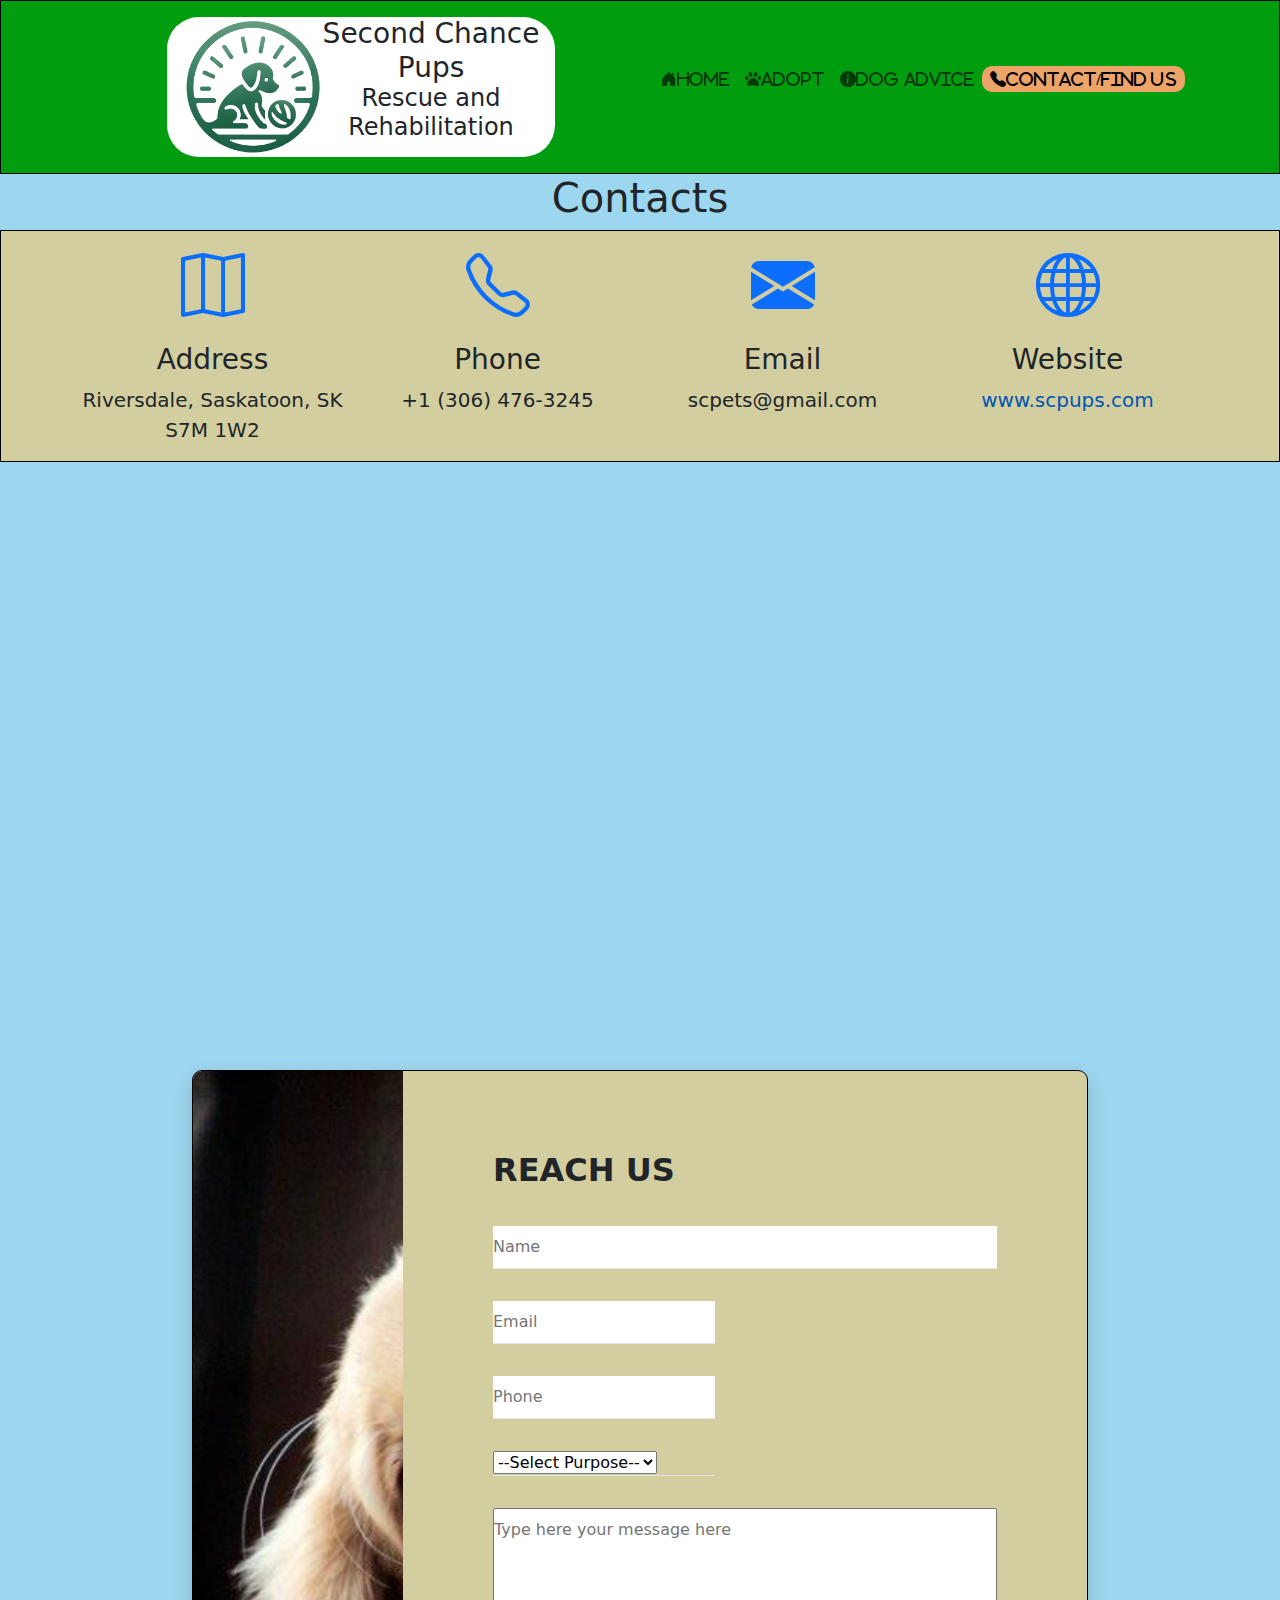
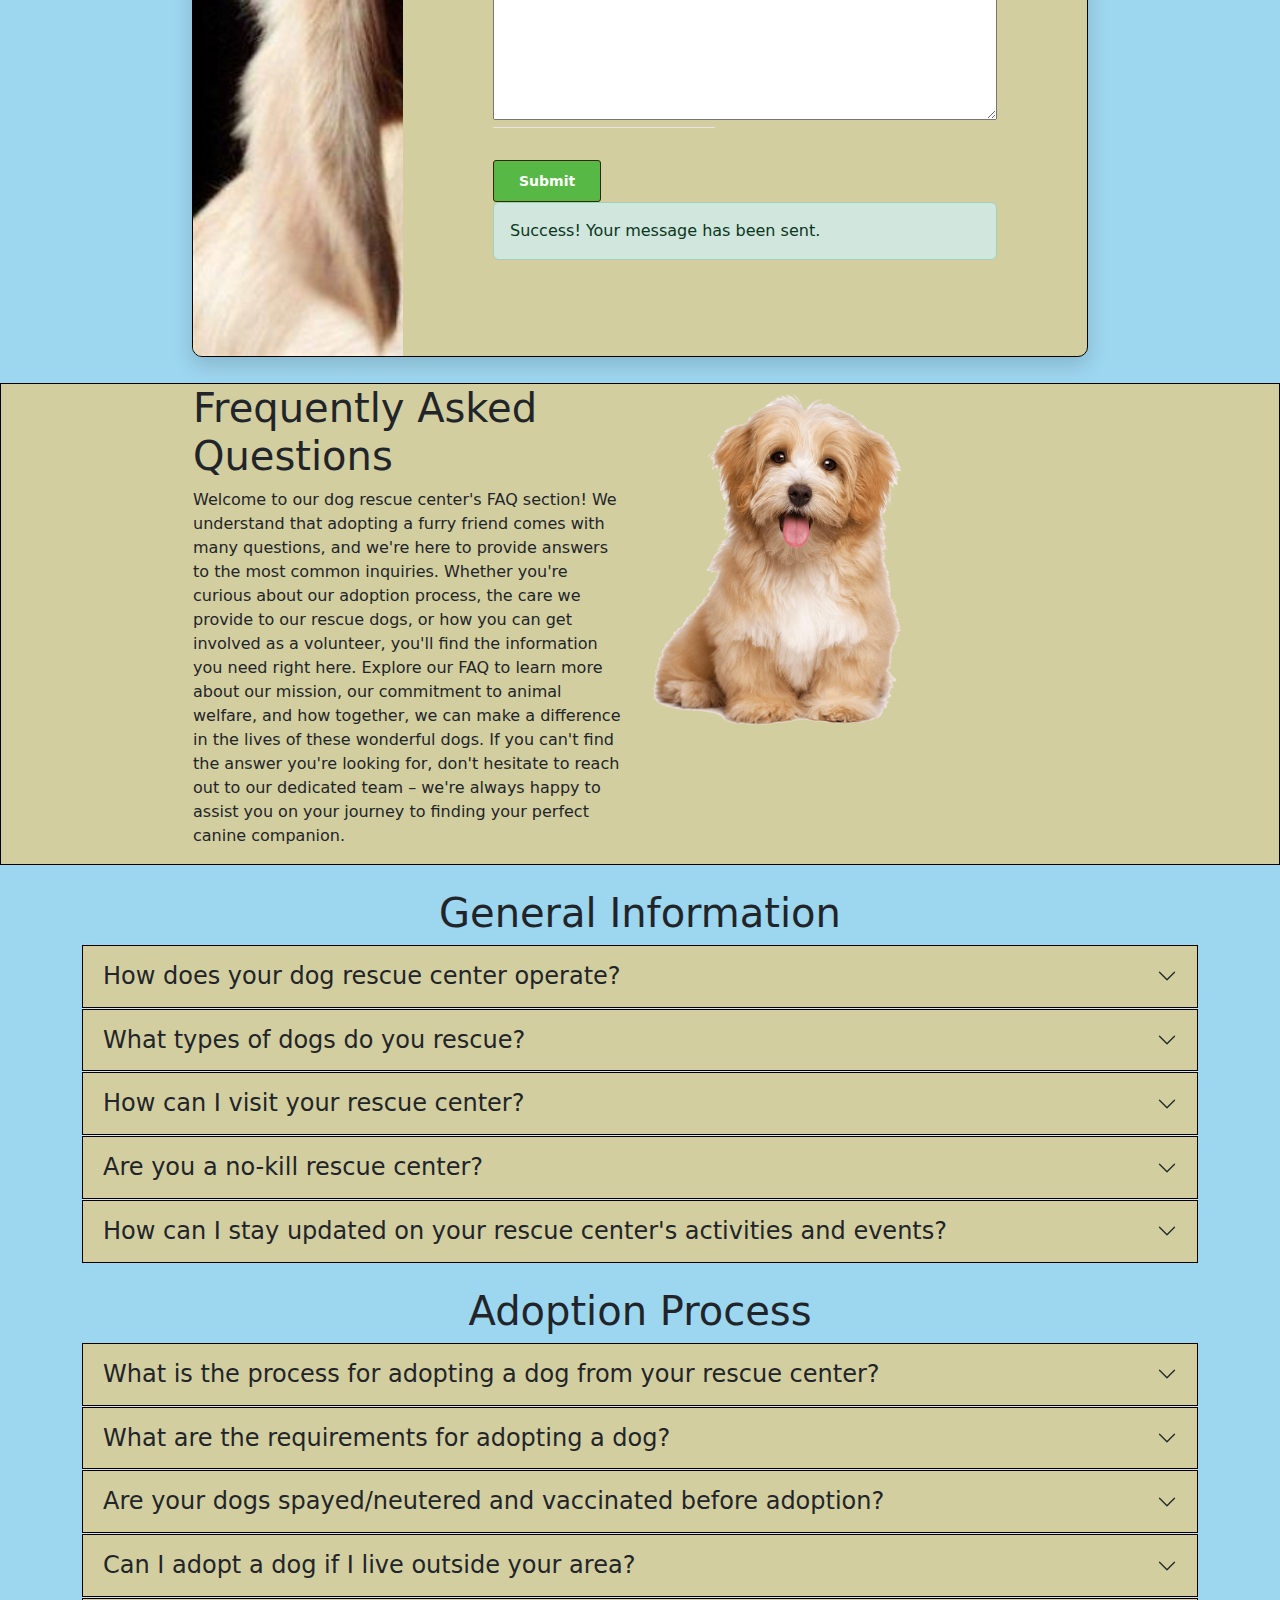
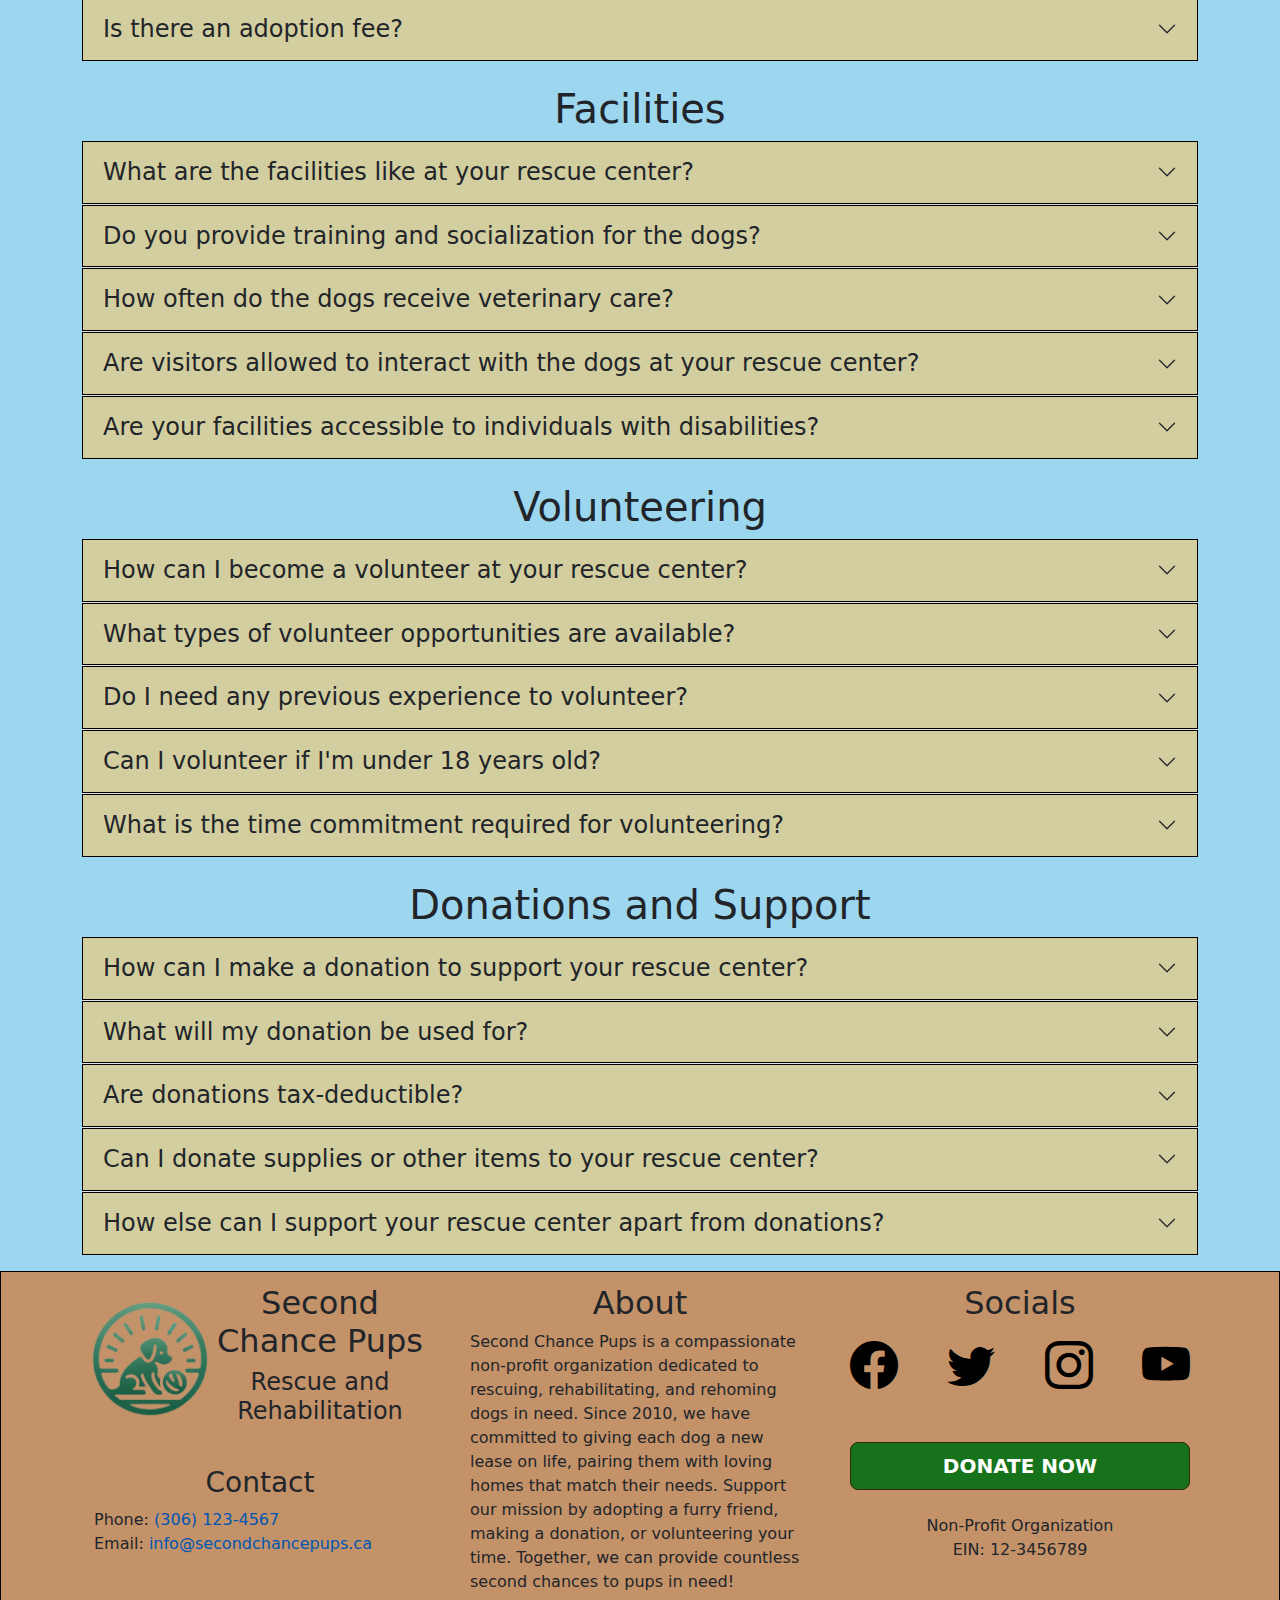
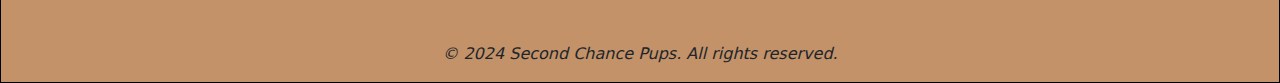
<file: scp_contact.html>
<!DOCTYPE html>
<html lang="en">
<head>
    <meta charset="UTF-8">
    <meta name="viewport" content="width=device-width, initial-scale=1.0">
    <title>SCP Contact</title>


    <link rel="stylesheet" href="styles/bootstrap.min.css">
    <script src="scripts/bootstrap.min.js"></script>
    <link rel="stylesheet" href="styles/scp_contact_styles.css">
    <link rel="stylesheet" href="styles/scp_header_styles.css">
    <link rel="stylesheet" href="styles/scp_siteStyles.css">
    <link rel="stylesheet" href="styles/scp_footerStyles.css">
    <link rel="stylesheet" href="https://cdn.jsdelivr.net/npm/bootstrap-icons@1.11.3/font/bootstrap-icons.min.css">
    <link rel="stylesheet" href="https://cdnjs.cloudflare.com/ajax/libs/font-awesome/6.0.0-beta3/css/all.min.css">
</head>
<body class="bg-bodyColour">
<nav class="w-100 border border-black navbar bg-green navbar-expand-sm">
    <div class="container justify-content-center">
        <div class="row align-items-center w-100">
            <div id="logo-container" class="col-12 col-sm-6 p-2 d-flex justify-content-center">
                <div class="bg-white d-flex rounded-5 d-inline-block p-3 pt-0 pb-0">
                    <img src="images/logo.png" alt="Second Chance Pups logo image" width="140px"/>
                    <div class="d-flex flex-column align-items-center">
                        <p class="m-0 h3">Second Chance</p>
                        <p class="m-0 h3">Pups</p>
                        <p class="m-0 h4">Rescue and</p>
                        <p class="m-0 h4">Rehabilitation</p>
                    </div>
                </div>
            </div>
            <div class="col-12 col-sm-6 d-flex justify-content-end">

                <div class="collapse navbar-collapse" id="navbarNav">
                    <ul id="linkList" class="navbar-nav w-100 justify-content-center">
                        <li class="nav-item mb-3">
                            <a class="fas bi bi-house-door-fill nav-link text-center text-nowrap" href="index.html">Home</a>
                        </li>
                        <li class="nav-item mb-3">
                            <a class="fas fa-paw nav-link nav-link text-center text-nowrap" href="scp_adoption.html">Adopt</a>
                        </li>
                        <li class="nav-item mb-3">
                            <a class="fas bi bi-info-circle-fill nav-link text-center text-nowrap" href="scp_advice.html">Dog Advice</a>
                        </li>
                        <li class="nav-item mb-3">
                            <a class="fas bi bi-telephone-fill nav-link text-center text-nowrap active" href="scp_contact.html">Contact/Find Us</a>
                        </li>
                    </ul>
                </div>
            </div>
            <button class="navbar-toggler" type="button" data-bs-toggle="collapse" data-bs-target="#navbarNav" aria-controls="navbarNav" aria-expanded="false" aria-label="Toggle navigation">
                <span class="navbar-toggler-icon"></span>
            </button>
        </div>
    </div>
</nav>


<!--body-->
<h1 class="text-center" id="contactsH1">Contacts</h1>

<section class="features-icons bg-panel text-center">
    <div class="container">
        <div class="row">
            <div class="col-lg-3">
                <div class="features-icons-item mx-auto mb-5 mb-lg-0 mb-lg-3">
                    <div class="features-icons-icon d-flex"><span class="bi bi-map m-auto text-primary"></span></div>
                    <h3>Address</h3>
                    <p class="lead mb-0">Riversdale, Saskatoon, SK S7M 1W2</p>
                </div>
            </div>
            <div class="col-lg-3">
                <div class="features-icons-item mx-auto mb-5 mb-lg-0 mb-lg-3">
                    <div class="features-icons-icon d-flex"><span class="bi bi-telephone m-auto text-primary"></span></div>
                    <h3>Phone</h3>
                    <p class="lead mb-0">+1 (306) 476-3245</p>
                </div>
            </div>
            <div class="col-lg-3">
                <div class="features-icons-item mx-auto mb-0 mb-lg-3">
                    <div class="features-icons-icon d-flex"><span class="bi bi-envelope-fill m-auto text-primary"></span></div>
                    <h3>Email</h3>
                    <p class="lead mb-0">scpets@gmail.com</p>
                </div>
            </div>
            <div class="col-lg-3">
                <div class="features-icons-item mx-auto mb-0 mb-lg-3">
                    <div class="features-icons-icon d-flex"><span class="bi bi-globe m-auto text-primary"></span></div>
                    <h3>Website</h3>
                    <p class="lead mb-0"><a href="http://localhost:63342/SCP/scp_home.html">www.scpups.com</a></p>
                </div>
            </div>
        </div>
    </div>
</section>

<iframe src="https://www.google.com/maps/embed?pb=!1m17!1m12!1m3!1d1540.392693392587!2d-106.67887002050084!3d52.128499241082494!2m3!1f0!2f0!3f0!3m2!1i1024!2i768!4f13.1!3m2!1m1!2zNTLCsDA3JzQyLjAiTiAxMDbCsDQwJzQ5LjMiVw!5e1!3m2!1sen!2sca!4v1716915331302!5m2!1sen!2sca"
        width="700" height="550" style="border:0;" allowfullscreen="" loading="lazy" referrerpolicy="no-referrer-when-downgrade"></iframe>


<!--form-->
<div class="page-wrapper">
    <div class="wrapper">
        <div class="card card-2 bg-panel">
            <div class="card-heading"></div>
            <div class="card-body">
                <h2 class="title">Reach Us</h2>
                <form method="POST">
                    <div class="input-group">
                        <input class="input--style-2" type="text" placeholder="Name" name="name" required>
                    </div>
                    <div class="col-2">
                        <div class="input-group">
                            <input class="input--style-2" type="email" placeholder="Email" name="email" required>
                        </div>
                    </div>
                    <div class="col-2">
                        <div class="input-group">
                            <input class="input--style-2" type="tel" placeholder="Phone" name="phone" required>
                        </div>
                    </div>
                    <div class="col-2">
                        <div class="input-group">
                            <div class="rs-select2">
                                <select name="gender">
                                    <option disabled="disabled" selected="selected">--Select Purpose--</option>
                                    <option>Adoption</option>
                                    <option>Question</option>
                                    <option>Donation</option>
                                    <option>Volunteer</option>
                                </select>
                                <div class="select-dropdown"></div>
                            </div>
                        </div>
                    </div>
                    <div class="col-2">
                        <div class="input-group">
                            <label>
                                    <textarea class="input--style-2" placeholder="Type here your message here"
                                              name="message" id="message" rows="8" cols="60" required></textarea>
                            </label>
                        </div>
                    </div>
                    <div>
                        <button id="submitBtn" class="btn btn--radius btn--green" type="submit">Submit</button>
                    </div>
                    <div id="alertMessage" class="alert alert-success">Success! Your message has been sent.</div>
                </form>
            </div>
        </div>
    </div>
</div>

<div class="container-fluid bg-panel">
    <div class="row">
        <div class="col-md-6">
            <h1 class="text-dark">Frequently Asked Questions</h1>
            <p class="text-dark">
                Welcome to our dog rescue center's FAQ section! We understand that adopting a furry friend comes with many questions, and we're here to provide answers to the most common inquiries. Whether you're curious about our adoption process, the care we provide to our rescue dogs, or how you can get involved as a volunteer, you'll find the information you need right here. Explore our FAQ to learn more about our mission, our commitment to animal welfare, and how together, we can make a difference in the lives of these wonderful dogs. If you can't find the answer you're looking for, don't hesitate to reach out to our dedicated team – we're always happy to assist you on your journey to finding your perfect canine companion.
            </p>
        </div>
        <div class="col-md-6">
            <img src="images/dogFAQ.png" height="300" width="250" class="img-fluid float-md-center mt-2" alt="Dog FAQ">
        </div>
    </div>
</div>

<div>
    <div class="container">
        <h1 class="text-center mt-4">General Information</h1>

        <div class="accordion accordion-flush" id="accordionFlushExampleGI">
            <div class="accordion-item">
                <h2 class="accordion-header" id="flush-headingOneGI">
                    <button class="accordion-button collapsed text-nowrap bg-panel fs-4" type="button" data-bs-toggle="collapse" data-bs-target="#flush-collapseOneGI" aria-expanded="false" aria-controls="flush-collapseOneGI">
                        How does your dog rescue center operate?
                    </button>
                </h2>

                <div id="flush-collapseOneGI" class="accordion-collapse collapse bg-panel" aria-labelledby="flush-headingOneGI" data-bs-parent="#accordionFlushExampleGI">
                    <div class="accordion-body">
                        <p>
                            Our dog rescue center operates as a non-profit organization dedicated to rescuing, rehabilitating, and rehoming dogs in need. We rely on the support of volunteers, donations, and community partnerships to fulfill our mission.
                        </p>
                    </div>
                </div>
            </div>


            <div class="accordion-item">
                <h2 class="accordion-header" id="flush-headingTwoGI">
                    <button class="accordion-button collapsed bg-panel fs-4" type="button" data-bs-toggle="collapse" data-bs-target="#flush-collapseTwoGI" aria-expanded="false" aria-controls="flush-collapseTwoGI">
                        What types of dogs do you rescue?
                    </button>
                </h2>

                <div id="flush-collapseTwoGI" class="accordion-collapse collapse bg-panel" aria-labelledby="flush-headingTwoGI" data-bs-parent="#accordionFlushExampleGI">
                    <div class="accordion-body">
                        <p>
                            We rescue dogs of all breeds, ages, and sizes. Our priority is to help dogs that are homeless, abandoned, or at risk of euthanasia in shelters. Each dog receives necessary medical care, behavioral assessment, and love while they await adoption.
                        </p>
                    </div>
                </div>
            </div>


            <div class="accordion-item">
                <h2 class="accordion-header" id="flush-headingThreeGI">
                    <button class="accordion-button collapsed bg-panel fs-4" type="button" data-bs-toggle="collapse" data-bs-target="#flush-collapseThreeGI" aria-expanded="false" aria-controls="flush-collapseThreeGI">
                        How can I visit your rescue center?
                    </button>
                </h2>

                <div id="flush-collapseThreeGI" class="accordion-collapse collapse bg-panel" aria-labelledby="flush-headingThreeGI" data-bs-parent="#accordionFlushExampleGI">
                    <div class="accordion-body">
                        <p>
                            We welcome visitors by appointment to ensure a personalized experience for each guest. Please contact us via phone or email to schedule a visit and learn more about our facility, our dogs, and how you can get involved.
                        </p>
                    </div>
                </div>
            </div>


            <div class="accordion-item">
                <h2 class="accordion-header" id="flush-headingFourGI">
                    <button class="accordion-button collapsed bg-panel fs-4" type="button" data-bs-toggle="collapse" data-bs-target="#flush-collapseFourGI" aria-expanded="false" aria-controls="flush-collapseFourGI">
                        Are you a no-kill rescue center?
                    </button>
                </h2>

                <div id="flush-collapseFourGI" class="accordion-collapse collapse bg-panel" aria-labelledby="flush-headingFourGI" data-bs-parent="#accordionFlushExampleGI">
                    <div class="accordion-body">
                        <p>
                            Yes, we are proud to be a no-kill rescue center. We believe that every dog deserves a chance at a happy and fulfilling life, and we are committed to providing a safe haven for dogs until they find their forever homes.
                        </p>
                    </div>
                </div>
            </div>


            <div class="accordion-item">
                <h2 class="accordion-header" id="flush-headingFiveGI">
                    <button class="accordion-button collapsed bg-panel fs-4" type="button" data-bs-toggle="collapse" data-bs-target="#flush-collapseFiveGI" aria-expanded="false" aria-controls="flush-collapseFiveGI">
                        How can I stay updated on your rescue center's activities and events?
                    </button>
                </h2>

                <div id="flush-collapseFiveGI" class="accordion-collapse collapse bg-panel" aria-labelledby="flush-headingFiveGI" data-bs-parent="#accordionFlushExampleGI">
                    <div class="accordion-body">
                        <p>
                            You can stay updated on our rescue center's activities, upcoming events, and available dogs by following us on social media, subscribing to our newsletter, or regularly visiting our website's news section.
                        </p>
                    </div>
                </div>
            </div>
        </div>
    </div>

    <div class="container">
        <h1 class="text-center mt-4">Adoption Process</h1>

        <div class="accordion accordion-flush" id="accordionFlushExampleAP">
            <div class="accordion-item">
                <h2 class="accordion-header" id="flush-headingOneAP">
                    <button class="accordion-button collapsed bg-panel fs-4" type="button" data-bs-toggle="collapse" data-bs-target="#flush-collapseOneAP" aria-expanded="false" aria-controls="flush-collapseOneAP">
                        What is the process for adopting a dog from your rescue center?
                    </button>
                </h2>

                <div id="flush-collapseOneAP" class="accordion-collapse collapse bg-panel" aria-labelledby="flush-headingOneAP" data-bs-parent="#accordionFlushExampleAP">
                    <div class="accordion-body">
                        <p>
                            Our adoption process begins with filling out an adoption application form, followed by a thorough review of the application by our adoption team. If approved, we'll schedule a meet-and-greet with the dog(s) you're interested in. Once a match is made, we'll finalize the adoption paperwork and provide you with all necessary information and resources for a successful transition.
                        </p>
                    </div>
                </div>
            </div>


            <div class="accordion-item">
                <h2 class="accordion-header" id="flush-headingTwoAP">
                    <button class="accordion-button collapsed bg-panel fs-4" type="button" data-bs-toggle="collapse" data-bs-target="#flush-collapseTwoAP" aria-expanded="false" aria-controls="flush-collapseTwoAP">
                        What are the requirements for adopting a dog?
                    </button>
                </h2>

                <div id="flush-collapseTwoAP" class="accordion-collapse collapse bg-panel" aria-labelledby="flush-headingTwoAP" data-bs-parent="#accordionFlushExampleAP">
                    <div class="accordion-body">
                        <p>
                            We require potential adopters to be at least 18 years old, have stable housing, and be able to provide a loving and responsible forever home for the dog. We also conduct home visits and reference checks as part of the adoption process.
                        </p>
                    </div>
                </div>
            </div>


            <div class="accordion-item">
                <h2 class="accordion-header" id="flush-headingThreeAP">
                    <button class="accordion-button collapsed bg-panel fs-4" type="button" data-bs-toggle="collapse" data-bs-target="#flush-collapseThreeAP" aria-expanded="false" aria-controls="flush-collapseThreeAP">
                        Are your dogs spayed/neutered and vaccinated before adoption?
                    </button>
                </h2>

                <div id="flush-collapseThreeAP" class="accordion-collapse collapse bg-panel" aria-labelledby="flush-headingThreeAP" data-bs-parent="#accordionFlushExampleAP">
                    <div class="accordion-body">
                        <p>
                            Yes, all dogs available for adoption are spayed/neutered, up-to-date on vaccinations, and microchipped. We prioritize the health and well-being of our dogs and ensure they receive necessary medical care before finding their forever homes.
                        </p>
                    </div>
                </div>
            </div>


            <div class="accordion-item">
                <h2 class="accordion-header" id="flush-headingFourAP">
                    <button class="accordion-button collapsed bg-panel fs-4" type="button" data-bs-toggle="collapse" data-bs-target="#flush-collapseFourAP" aria-expanded="false" aria-controls="flush-collapseFourAP">
                        Can I adopt a dog if I live outside your area?
                    </button>
                </h2>

                <div id="flush-collapseFourAP" class="accordion-collapse collapse bg-panel" aria-labelledby="flush-headingFourAP" data-bs-parent="#accordionFlushExampleAP">
                    <div class="accordion-body">
                        <p>
                            Yes, we consider adoption applications from out-of-area applicants; however, we may require additional steps such as virtual meetings and references from local veterinarians or rescue organizations.
                        </p>
                    </div>
                </div>
            </div>


            <div class="accordion-item">
                <h2 class="accordion-header" id="flush-headingFiveAP">
                    <button class="accordion-button collapsed bg-panel fs-4" type="button" data-bs-toggle="collapse" data-bs-target="#flush-collapseFiveAP" aria-expanded="false" aria-controls="flush-collapseFiveAP">
                        Is there an adoption fee?
                    </button>
                </h2>

                <div id="flush-collapseFiveAP" class="accordion-collapse collapse bg-panel" aria-labelledby="flush-headingFiveAP" data-bs-parent="#accordionFlushExampleAP">
                    <div class="accordion-body">
                        <p>
                            Yes, there is an adoption fee that helps cover the cost of the dog's medical care, food, and other expenses incurred during their stay at our rescue center. The adoption fee varies depending on the dog's age, breed, and medical needs.
                        </p>
                    </div>
                </div>
            </div>
        </div>
    </div>

    <div class="container">
        <h1 class="text-center mt-4">Facilities</h1>

        <div class="accordion accordion-flush" id="accordionFlushExampleF">
            <div class="accordion-item">
                <h2 class="accordion-header" id="flush-headingOneF">
                    <button class="accordion-button collapsed text-nowrap bg-panel fs-4" type="button" data-bs-toggle="collapse" data-bs-target="#flush-collapseOneF" aria-expanded="false" aria-controls="flush-collapseOneF">
                        What are the facilities like at your rescue center?
                    </button>
                </h2>

                <div id="flush-collapseOneF" class="accordion-collapse collapse bg-panel" aria-labelledby="flush-headingOneF" data-bs-parent="#accordionFlushExampleF">
                    <div class="accordion-body">
                        <p>
                            Our rescue center features comfortable indoor kennels, spacious outdoor play areas, and dedicated spaces for training, grooming, and medical care. We prioritize the safety, comfort, and well-being of our dogs and ensure they have a clean and enriching environment while in our care.
                        </p>
                    </div>
                </div>
            </div>


            <div class="accordion-item">
                <h2 class="accordion-header" id="flush-headingTwoF">
                    <button class="accordion-button collapsed bg-panel fs-4" type="button" data-bs-toggle="collapse" data-bs-target="#flush-collapseTwoF" aria-expanded="false" aria-controls="flush-collapseTwoF">
                        Do you provide training and socialization for the dogs?
                    </button>
                </h2>

                <div id="flush-collapseTwoF" class="accordion-collapse collapse bg-panel" aria-labelledby="flush-headingTwoF" data-bs-parent="#accordionFlushExampleF">
                    <div class="accordion-body">
                        <p>
                            Yes, we have a team of experienced staff and volunteers who provide training, socialization, and enrichment activities for the dogs. We tailor our approach to meet each dog's individual needs and help them become well-adjusted and adoptable companions.
                        </p>
                    </div>
                </div>
            </div>


            <div class="accordion-item">
                <h2 class="accordion-header" id="flush-headingThreeF">
                    <button class="accordion-button collapsed bg-panel fs-4" type="button" data-bs-toggle="collapse" data-bs-target="#flush-collapseThreeF" aria-expanded="false" aria-controls="flush-collapseThreeF">
                        How often do the dogs receive veterinary care?
                    </button>
                </h2>

                <div id="flush-collapseThreeF" class="accordion-collapse collapse bg-panel" aria-labelledby="flush-headingThreeF" data-bs-parent="#accordionFlushExampleF">
                    <div class="accordion-body">
                        <p>
                            Our dogs receive regular veterinary care, including wellness exams, vaccinations, and treatment for any medical issues. We work closely with trusted veterinarians to ensure our dogs are healthy and happy during their stay at our rescue center.
                        </p>
                    </div>
                </div>
            </div>


            <div class="accordion-item">
                <h2 class="accordion-header" id="flush-headingFourF">
                    <button class="accordion-button collapsed bg-panel fs-4" type="button" data-bs-toggle="collapse" data-bs-target="#flush-collapseFourF" aria-expanded="false" aria-controls="flush-collapseFourF">
                        Are visitors allowed to interact with the dogs at your rescue center?
                    </button>
                </h2>

                <div id="flush-collapseFourF" class="accordion-collapse collapse bg-panel" aria-labelledby="flush-headingFourF" data-bs-parent="#accordionFlushExampleF">
                    <div class="accordion-body">
                        <p>
                            Yes, visitors are welcome to interact with the dogs under the supervision of our staff and volunteers. We believe socialization and human interaction are important for the well-being of our dogs and encourage positive interactions between visitors and our canine residents.
                        </p>
                    </div>
                </div>
            </div>


            <div class="accordion-item">
                <h2 class="accordion-header" id="flush-headingFiveF">
                    <button class="accordion-button collapsed bg-panel fs-4" type="button" data-bs-toggle="collapse" data-bs-target="#flush-collapseFiveF" aria-expanded="false" aria-controls="flush-collapseFiveF">
                        Are your facilities accessible to individuals with disabilities?
                    </button>
                </h2>

                <div id="flush-collapseFiveF" class="accordion-collapse collapse bg-panel" aria-labelledby="flush-headingFiveF" data-bs-parent="#accordionFlushExampleF">
                    <div class="accordion-body">
                        <p>
                            Yes, we strive to make our facilities accessible to all individuals, including those with disabilities. If you have specific accessibility needs or require assistance during your visit, please let us know, and we'll do our best to accommodate you.
                        </p>
                    </div>
                </div>
            </div>
        </div>
    </div>



    <div class="container">
        <h1 class="text-center mt-4">Volunteering</h1>

        <div class="accordion accordion-flush" id="accordionFlushExampleV">
            <div class="accordion-item">
                <h2 class="accordion-header" id="flush-headingOneV">
                    <button class="accordion-button collapsed bg-panel fs-4" type="button" data-bs-toggle="collapse" data-bs-target="#flush-collapseOneV" aria-expanded="false" aria-controls="flush-collapseOneV">
                        How can I become a volunteer at your rescue center?
                    </button>
                </h2>

                <div id="flush-collapseOneV" class="accordion-collapse collapse bg-panel" aria-labelledby="flush-headingOneV" data-bs-parent="#accordionFlushExampleV">
                    <div class="accordion-body">
                        <p>
                            Becoming a volunteer at our rescue center is easy! Simply fill out a volunteer application form on our website or contact us directly to express your interest. We'll provide you with information about our volunteer opportunities, training, and orientation sessions.
                        </p>
                    </div>
                </div>
            </div>


            <div class="accordion-item">
                <h2 class="accordion-header" id="flush-headingTwoV">
                    <button class="accordion-button collapsed bg-panel fs-4" type="button" data-bs-toggle="collapse" data-bs-target="#flush-collapseTwoV" aria-expanded="false" aria-controls="flush-collapseTwoV">
                        What types of volunteer opportunities are available?
                    </button>
                </h2>

                <div id="flush-collapseTwoV" class="accordion-collapse collapse bg-panel" aria-labelledby="flush-headingTwoV" data-bs-parent="#accordionFlushExampleV">
                    <div class="accordion-body">
                        <p>
                            We offer a variety of volunteer opportunities, including dog walking, socialization, grooming, administrative tasks, event coordination, and fundraising. Whether you're a dog lover, a skilled organizer, or a social media enthusiast, there's a volunteer role for you at our rescue center.
                        </p>
                    </div>
                </div>
            </div>


            <div class="accordion-item">
                <h2 class="accordion-header" id="flush-headingThreeV">
                    <button class="accordion-button collapsed bg-panel fs-4" type="button" data-bs-toggle="collapse" data-bs-target="#flush-collapseThreeV" aria-expanded="false" aria-controls="flush-collapseThreeV">
                        Do I need any previous experience to volunteer?
                    </button>
                </h2>

                <div id="flush-collapseThreeV" class="accordion-collapse collapse bg-panel" aria-labelledby="flush-headingThreeV" data-bs-parent="#accordionFlushExampleV">
                    <div class="accordion-body">
                        <p>
                            No previous experience is required to volunteer at our rescue center. We provide training, guidance, and ongoing support to all our volunteers to ensure they feel confident and comfortable in their roles.
                        </p>
                    </div>
                </div>
            </div>


            <div class="accordion-item">
                <h2 class="accordion-header" id="flush-headingFourV">
                    <button class="accordion-button collapsed bg-panel fs-4" type="button" data-bs-toggle="collapse" data-bs-target="#flush-collapseFourV" aria-expanded="false" aria-controls="flush-collapseFourV">
                        Can I volunteer if I'm under 18 years old?
                    </button>
                </h2>

                <div id="flush-collapseFourV" class="accordion-collapse collapse bg-panel" aria-labelledby="flush-headingFourV" data-bs-parent="#accordionFlushExampleV">
                    <div class="accordion-body">
                        <p>
                            Yes, we welcome volunteers of all ages; however, volunteers under 18 years old must have parental consent and be accompanied by a parent or guardian while volunteering at our rescue center.
                        </p>
                    </div>
                </div>
            </div>


            <div class="accordion-item">
                <h2 class="accordion-header" id="flush-headingFiveV">
                    <button class="accordion-button collapsed bg-panel fs-4" type="button" data-bs-toggle="collapse" data-bs-target="#flush-collapseFiveV" aria-expanded="false" aria-controls="flush-collapseFiveV">
                        What is the time commitment required for volunteering?
                    </button>
                </h2>

                <div id="flush-collapseFiveV" class="accordion-collapse collapse bg-panel" aria-labelledby="flush-headingFiveV" data-bs-parent="#accordionFlushExampleV">
                    <div class="accordion-body">
                        <p>
                            The time commitment required for volunteering varies depending on the volunteer role and your availability. Whether you can volunteer once a week, once a month, or on an occasional basis, your contributions make a difference in the lives of our dogs.
                        </p>
                    </div>
                </div>
            </div>
        </div>
    </div>



    <div class="container mb-3">
        <h1 class="text-center mt-4">Donations and Support</h1>

        <div class="accordion accordion-flush" id="accordionFlushExampleDS">
            <div class="accordion-item">
                <h2 class="accordion-header" id="flush-headingOneDS">
                    <button class="accordion-button collapsed bg-panel fs-4" type="button" data-bs-toggle="collapse" data-bs-target="#flush-collapseOneDS" aria-expanded="false" aria-controls="flush-collapseOneDS">
                        How can I make a donation to support your rescue center?
                    </button>
                </h2>

                <div id="flush-collapseOneDS" class="accordion-collapse collapse bg-panel" aria-labelledby="flush-headingOneDS" data-bs-parent="#accordionFlushExampleDS">
                    <div class="accordion-body">
                        <p>
                            Making a donation to support our rescue center is easy! You can donate online through our website, mail a check to our mailing address, or participate in fundraising events and campaigns organized by our organization.
                        </p>
                    </div>
                </div>
            </div>


            <div class="accordion-item">
                <h2 class="accordion-header" id="flush-headingTwoDS">
                    <button class="accordion-button collapsed bg-panel fs-4" type="button" data-bs-toggle="collapse" data-bs-target="#flush-collapseTwoDS" aria-expanded="false" aria-controls="flush-collapseTwoDS">
                        What will my donation be used for?
                    </button>
                </h2>

                <div id="flush-collapseTwoDS" class="accordion-collapse collapse bg-panel" aria-labelledby="flush-headingTwoDS" data-bs-parent="#accordionFlushExampleDS">
                    <div class="accordion-body">
                        <p>
                            Your donation will be used to provide essential care, medical treatment, food, shelter, and enrichment activities for the dogs in our rescue center. Your support helps us save lives and give dogs a second chance at finding loving forever homes.
                        </p>
                    </div>
                </div>
            </div>


            <div class="accordion-item">
                <h2 class="accordion-header" id="flush-headingThreeDS">
                    <button class="accordion-button collapsed bg-panel fs-4" type="button" data-bs-toggle="collapse" data-bs-target="#flush-collapseThreeDS" aria-expanded="false" aria-controls="flush-collapseThreeDS">
                        Are donations tax-deductible?
                    </button>
                </h2>

                <div id="flush-collapseThreeDS" class="accordion-collapse collapse bg-panel" aria-labelledby="flush-headingThreeDS" data-bs-parent="#accordionFlushExampleDS">
                    <div class="accordion-body">
                        <p>
                            Yes, we are a registered non-profit organization, and donations made to our rescue center are tax-deductible to the extent allowed by law. We provide donation receipts for all contributions received.
                        </p>
                    </div>
                </div>
            </div>


            <div class="accordion-item">
                <h2 class="accordion-header" id="flush-headingFourDS">
                    <button class="accordion-button collapsed bg-panel fs-4" type="button" data-bs-toggle="collapse" data-bs-target="#flush-collapseFourDS" aria-expanded="false" aria-controls="flush-collapseFourDS">
                        Can I donate supplies or other items to your rescue center?
                    </button>
                </h2>

                <div id="flush-collapseFourDS" class="accordion-collapse collapse bg-panel" aria-labelledby="flush-headingFourDS" data-bs-parent="#accordionFlushExampleDS">
                    <div class="accordion-body">
                        <p>
                            Yes, we accept donations of supplies such as dog food, toys, bedding, grooming supplies, and cleaning supplies. You can drop off donations at our rescue center during business hours or contact us to arrange a donation pickup.
                        </p>
                    </div>
                </div>
            </div>


            <div class="accordion-item">
                <h2 class="accordion-header" id="flush-headingFiveDS">
                    <button class="accordion-button collapsed bg-panel fs-4" type="button" data-bs-toggle="collapse" data-bs-target="#flush-collapseFiveDS" aria-expanded="false" aria-controls="flush-collapseFiveDS">
                        How else can I support your rescue center apart from donations?
                    </button>
                </h2>

                <div id="flush-collapseFiveDS" class="accordion-collapse collapse bg-panel" aria-labelledby="flush-headingFiveDS" data-bs-parent="#accordionFlushExampleDS">
                    <div class="accordion-body">
                        <p>
                            Apart from donations, you can support our rescue center by volunteering your time, spreading awareness about our mission and programs, participating in adoption events, and advocating for responsible pet ownership in your community. Every action, big or small, makes a difference in the lives of our dogs.
                        </p>
                    </div>
                </div>
            </div>
        </div>
    </div>
</div>

<footer class="bg-footerColour border border-black pt-1 pb-0">
    <div class="container ">
        <div class="row">
            <!-- About Section appears at tops of footer on mobile, uses middle column on full browser view -->
            <div class="col-12 col-md-4 order-1 order-md-2">
                <div id="footerAbout" class="mb-4 p-2">
                    <h2 class="text-center d-none d-md-block">About</h2>
                    <p>Second Chance Pups is a compassionate non-profit organization dedicated to rescuing, rehabilitating,
                        and rehoming dogs in need. Since 2010, we have committed to giving each dog a new lease on life,
                        pairing them with loving homes that match their needs. Support our mission by adopting a furry friend,
                        making a donation, or volunteering your time. Together, we can provide countless second chances to
                        pups in need!</p>
                </div>
            </div>

            <!-- Org and Contact Info appears on desktop as the left column, appears as a column underneath the about section on mobile -->
            <div class="col-6 col-md-4 order-2 order-md-1">
                <div id="footerOrg" class="mb-4 d-flex align-items-center p-2">
                    <img src="images/SecondChancePupsLogoTransparent.png" alt="Second Chance Pups Logo" height="120px" width="120px">
                    <div class="">
                        <h2 id="scpNameFooter" class="d-flex flex-column d-md-inline-block align-items-md-start text-md-center"><span>Second</span> <span>Chance</span> <span>Pups</span></h2>
                        <h4 class="d-none d-md-block text-center">Rescue and Rehabilitation</h4>
                    </div>
                </div>
                <div id="footerContact" class="p-2 pt-0 pb-0">
                    <h3 class="text-center d-none d-md-block">Contact</h3>
                    <div class="contactInfo p-1 pt-0 pb-0">
                        <div>
                            <span class="contactLabel">Phone: </span><span class="contactContent"><a href="tel:+2061234567">(306) 123-4567</a></span>
                        </div>
                        <div>
                            <span class="contactLabel">Email: </span><span class="contactContent"><a href="mailto:info@secondchancepups.ca">info@secondchancepups.ca</a></span>
                        </div>
                    </div>
                </div>
            </div>

            <!-- Socials, Donate, and Charity Info appears as the third column on desktop, appears as second column underneath about on mobile-->
            <div class="col-6 col-md-4 order-3">
                <div id="footerSocials" class="mb-4 p-2">
                    <h2 class="text-center d-none d-md-block">Socials</h2>
                    <div class="d-flex justify-content-between">
                        <a href="https://www.facebook.com" class="text-black mr-3"><i class="bi bi-facebook" style="font-size: 3rem;"></i></a>
                        <a href="https://www.twitter.com" class="text-black mr-3"><i class="bi bi-twitter" style="font-size: 3rem;"></i></a>
                        <a href="https://www.instagram.com" class="text-black mr-3"><i class="bi bi-instagram" style="font-size: 3rem;"></i></a>
                        <a href="https://www.youtube.com" class="text-black"><i class="bi bi-youtube" style="font-size: 3rem;"></i></a>
                    </div>
                </div>
                <div id="footerDonate" class="p-2">
                    <a id="donateBtn" href="#" class="btn btn-primary btn-lg btn-block w-100 btn-donate">DONATE NOW</a>
                </div>
                <div id="footerCharity" class="p-3">
                    <p class="text-center">Non-Profit Organization<br/> EIN: 12-3456789</p>
                </div>
            </div>
        </div>

        <!-- Copyright Notice centered at the bottom of the page-->
        <div class="row">
            <div class="col-12 order-4 p-2 pt-0 pb-0 text-center">
                <p class="text-italic">© 2024 Second Chance Pups. All rights reserved.</p>
            </div>
        </div>
    </div>
</footer>

</body>
</html>
</file>
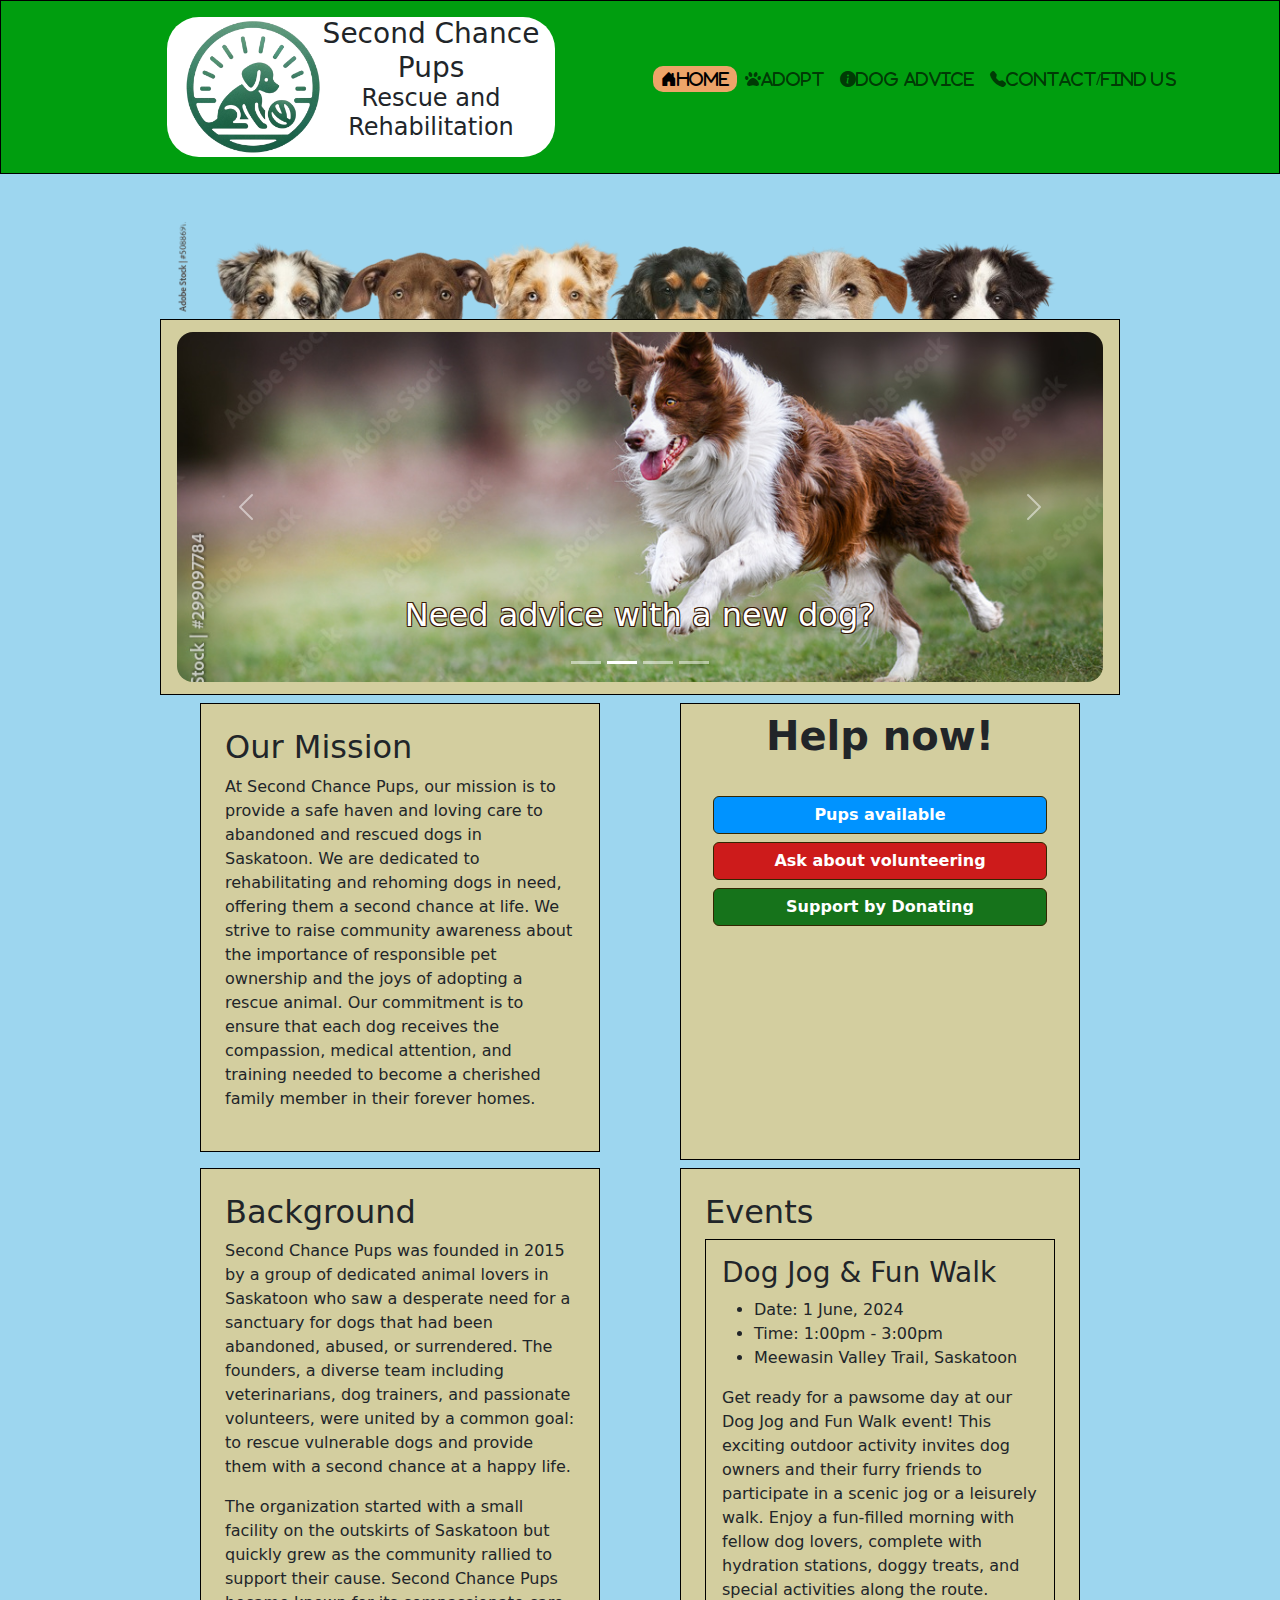
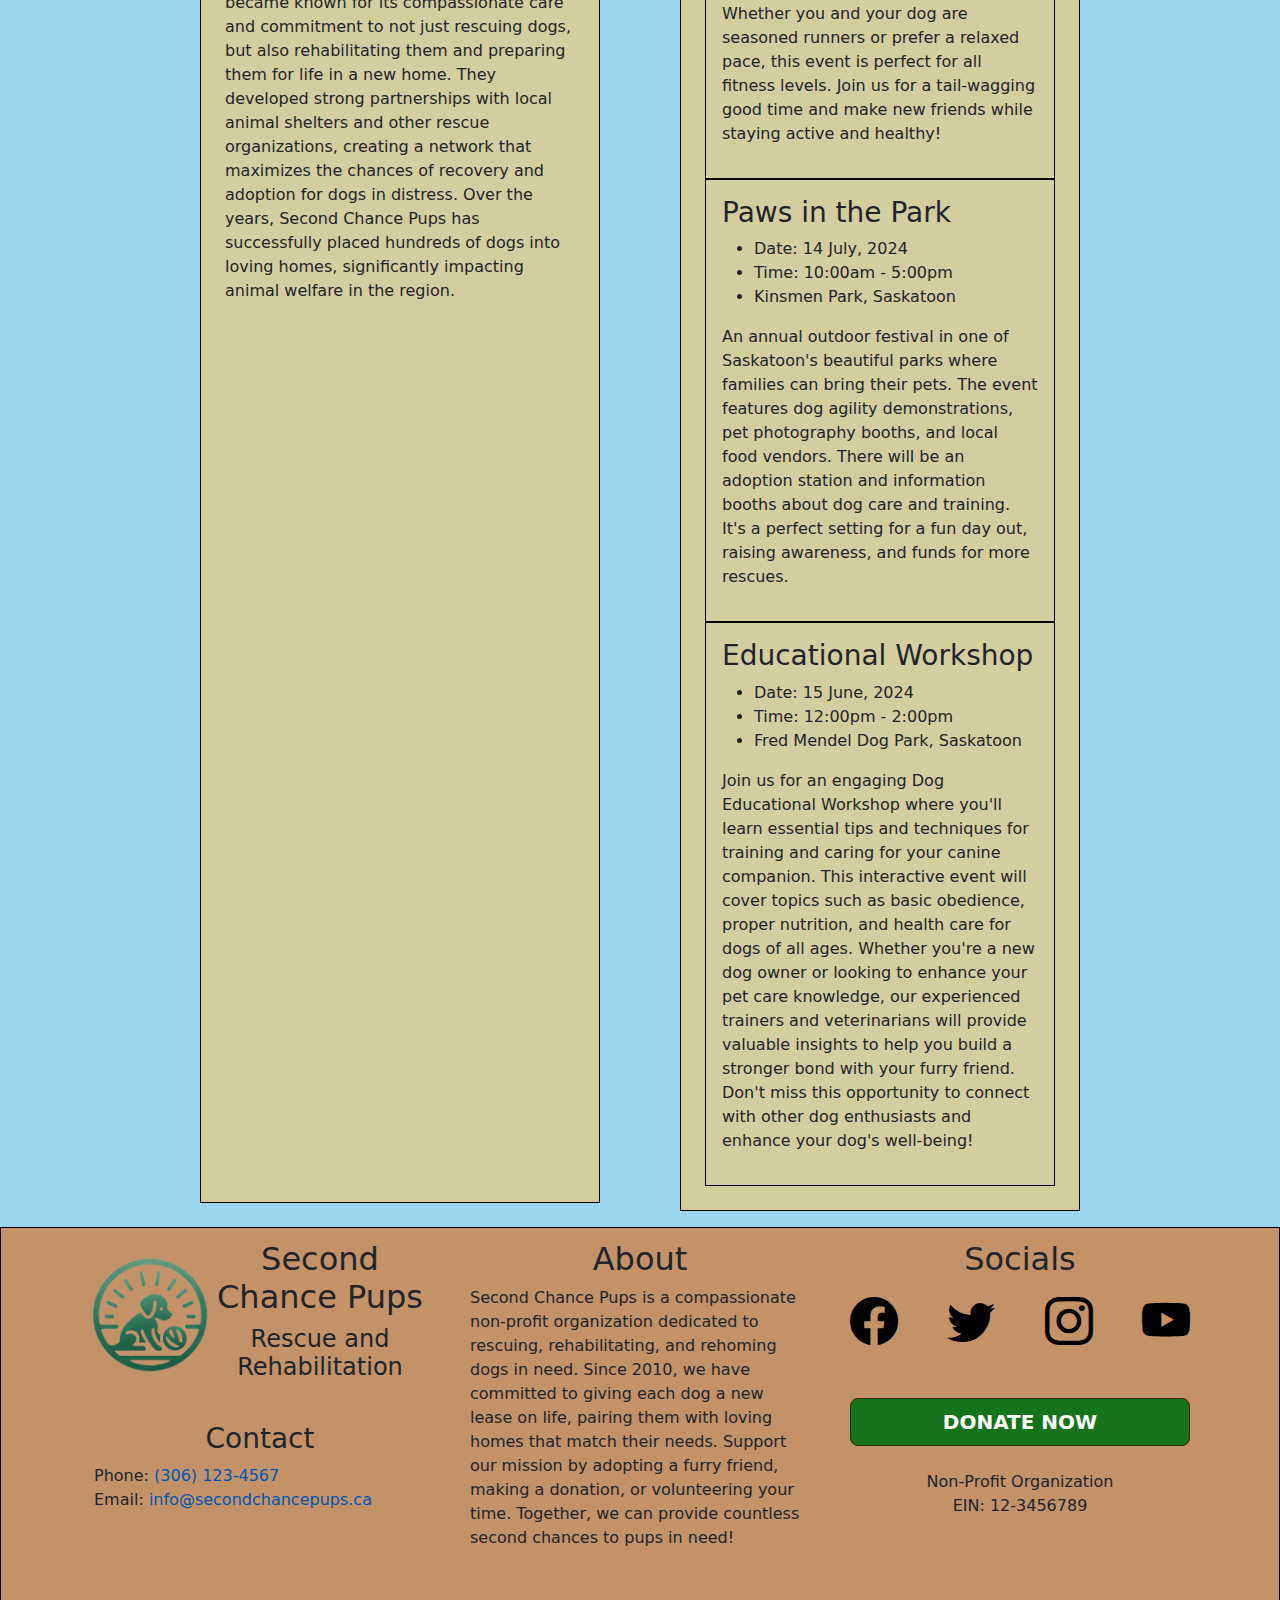
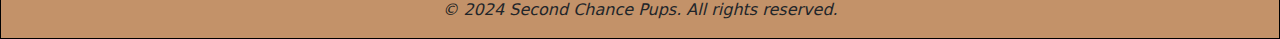
<file: scp_home.html>
<!DOCTYPE html>
<html lang="en">
<head>
    <meta charset="UTF-8">
    <meta name="viewport" content="width=device-width, initial-scale=1.0">
    <title>SCP Home</title>
    <link rel="stylesheet" href="styles/bootstrap.min.css">
    <link rel="stylesheet" href="styles/scp_siteStyles.css">
    <link rel="stylesheet" href="styles/scp_header_styles.css">
    <link rel="stylesheet" href="styles/scp_footerStyles.css">
    <link rel="stylesheet" href="styles/scp_homeStyles.css">
    <link rel="stylesheet" href="https://cdnjs.cloudflare.com/ajax/libs/font-awesome/6.0.0-beta3/css/all.min.css">
    <link rel="stylesheet" href="https://cdn.jsdelivr.net/npm/bootstrap-icons@1.11.3/font/bootstrap-icons.min.css">
    <script src="scripts/bootstrap.min.js"></script>
    <script src="scripts/scp_homeScripts.js"></script>


</head>
<body class="bg-bodyColour">
<nav class="w-100 border border-black navbar bg-green navbar-expand-sm">
    <div class="container justify-content-center">
        <div class="row align-items-center w-100">
            <div id="logo-container" class="col-12 col-sm-6 p-2 d-flex justify-content-center">
                <div class="bg-white d-flex rounded-5 d-inline-block p-3 pt-0 pb-0">
                    <img src="images/logo.png" alt="Second Chance Pups logo image" width="140px"/>
                    <div class="d-flex flex-column align-items-center">
                        <p class="m-0 h3">Second Chance</p>
                        <p class="m-0 h3">Pups</p>
                        <p class="m-0 h4">Rescue and</p>
                        <p class="m-0 h4">Rehabilitation</p>
                    </div>
                </div>
            </div>
            <div class="col-12 col-sm-6 d-flex justify-content-end">

                <div class="collapse navbar-collapse" id="navbarNav">
                    <ul id="linkList" class="navbar-nav w-100 justify-content-center">
                        <li class="nav-item mb-3">
                            <a class="fas bi bi-house-door-fill nav-link text-center text-nowrap active" href="scp_home.html">Home</a>
                        </li>
                        <li class="nav-item mb-3">
                            <a class="fas fa-paw nav-link nav-link text-center text-nowrap" href="scp_adoption.html">Adopt</a>
                        </li>
                        <li class="nav-item mb-3">
                            <a class="fas bi bi-info-circle-fill nav-link text-center text-nowrap" href="scp_advice.html">Dog Advice</a>
                        </li>
                        <li class="nav-item mb-3">
                            <a class="fas bi bi-telephone-fill nav-link text-center text-nowrap" href="scp_contact.html">Contact/Find Us</a>
                        </li>
                    </ul>
                </div>
            </div>
            <button class="navbar-toggler" type="button" data-bs-toggle="collapse" data-bs-target="#navbarNav" aria-controls="navbarNav" aria-expanded="false" aria-label="Toggle navigation">
                <span class="navbar-toggler-icon"></span>
            </button>
        </div>
    </div>
</nav>



<div class="container w-75 mx-auto mb-3">
    <img class="mt-5 d-none d-md-block" src="images/dog_banner_adobepreview.png" alt="Dog Banner Image" width="100%">
    <div class="row border border-black p-1 bg-panel d-none d-md-block">
        <div class="col-12">
            <div id="homeCarousel" class="carousel slide pt-2 pb-2" data-bs-ride="carousel">
                <!-- Indicators -->
                <ul class="carousel-indicators list-unstyled">
                    <li data-bs-target="#homeCarousel" data-bs-slide-to="0" aria-label="Slide 1" class=""></li>
                    <li data-bs-target="#homeCarousel" data-bs-slide-to="1" aria-label="Slide 2" class="active" aria-current="true"></li>
                    <li data-bs-target="#homeCarousel" data-bs-slide-to="2" aria-label="Slide 3" class=""></li>
                    <li data-bs-target="#homeCarousel" data-bs-slide-to="3" aria-label="Slide 4" class=""></li>
                </ul>
                <!-- Carousel items -->
                <div class="carousel-inner border-1 rounded-4">
                    <div class="carousel-item">
                        <a href="scp_adoption.html">
                            <img class="d-block w-100 img-fluid carousel-cropImage" src="images/carousel_dogsSitting1.webp" alt="Slide of Dogs Sitting"/>
                        </a>
                        <div class="carousel-caption d-none d-md-block">
                            <h2 class="carousel-fontColour">Adopt a dog in need!</h2>
                        </div>
                    </div>
                    <div class="carousel-item">
                        <a href="scp_contact.html">
                            <img class="d-block w-100 img-fluid carousel-cropImage" src="images/carousel_Volunteer1.jpeg" alt="Slide of Volunteers" height="500px"/>
                        </a>
                        <div class="carousel-caption d-none d-md-block">
                            <h2 class="carousel-fontColour">Volunteer Now!</h2>
                            <p class="carousel-fontColour">Help a pup in need</p>
                        </div>
                    </div>
                    <div class="carousel-item  active">
                        <a href="scp_advice.html">
                            <img class="d-block w-100 img-fluid carousel-cropImage" src="images/carousel_dogRunning1.jpeg" alt="Slide of Dog Running" height="500px"/>
                        </a>
                        <div class="carousel-caption d-none d-md-block">
                            <h2 class="carousel-fontColour">Need advice with a new dog?</h2>
                        </div>
                    </div>
                    <div class="carousel-item">
                        <a href="#">
                            <img class="d-block w-100 img-fluid carousel-cropImage" src="images/carousel_dogsPlaying1.webp" alt="Slide of Dogs playing" height="500px"/>
                        </a>
                        <div class="carousel-caption d-none d-md-block">
                            <h2 class="carousel-fontColour">Donate Now</h2>
                            <p class="carousel-fontColour">Support dogs in need of a forever home</p>
                        </div>
                    </div>


                </div>
                <!-- Left and right controls -->
                <button class="carousel-control-prev" data-bs-target="#homeCarousel" type="button" data-bs-slide="prev">
                    <span class="sr-only">Previous</span>
                    <span class="carousel-control-prev-icon" aria-hidden="true"></span>
                </button>
                <button class="carousel-control-next" data-bs-target="#homeCarousel" Type="button" data-bs-slide="next">
                    <span class="carousel-control-next-icon" aria-hidden="true"></span>
                    <span class="sr-only">Next</span>
                </button>
            </div>
        </div>
    </div>
    <div class="row mt-2 mb-2 justify-content-center">
        <div class="col-12 col-md-5 bg-panel border border-black p-4 mx-auto mb-2">
            <h2>Our Mission</h2>
            <p>At Second Chance Pups, our mission is to provide a safe haven and loving care to abandoned and rescued dogs in Saskatoon.
                We are dedicated to rehabilitating and rehoming dogs in need, offering them a second chance at life.
                We strive to raise community awareness about the importance of responsible pet ownership and the joys of adopting a rescue animal.
                Our commitment is to ensure that each dog receives the compassion, medical attention, and training needed to become a cherished family member in their forever homes.</p>
        </div>
        <div class="col-12 col-md-5 bg-panel border border-black mx-auto">
            <h1 class="fw-bold text-center p-2">Help now!</h1>
            <div class="d-flex flex-column p-3">
                <a href="scp_adoption.html" class="btn btn-primary btn-adopt m-1">Pups available</a>
                <a href="scp_contact.html" class="btn btn-primary btn-volunteer m-1">Ask about volunteering</a>
                <a href="#" class="btn btn-primary btn-donate m-1">Support by Donating</a>
            </div>
        </div>

    </div>
    <div class="row mt-2 mb-2 justify-content-center">
        <div class="col-12 col-md-5 bg-panel border border-black p-4 mx-auto order-2 order-md-1">
            <h2>Events</h2>
            <div class="border border-black p-3">
                <h3>Dog Jog & Fun Walk</h3>
                <ul>
                    <li>Date: 1 June, 2024</li>
                    <li>Time: 1:00pm - 3:00pm</li>
                    <li>Meewasin Valley Trail, Saskatoon</li>
                </ul>
                <p>
                    Get ready for a pawsome day at our Dog Jog and Fun Walk event! This exciting outdoor activity invites
                    dog owners and their furry friends to participate in a scenic jog or a leisurely walk. Enjoy a fun-filled
                    morning with fellow dog lovers, complete with hydration stations, doggy treats, and special activities along
                    the route. Whether you and your dog are seasoned runners or prefer a relaxed pace, this event is perfect for
                    all fitness levels. Join us for a tail-wagging good time and make new friends while staying active and healthy!
                </p>
            </div>
            <div class="border border-black p-3">
                <h3>Paws in the Park</h3>
                <ul>
                    <li>Date: 14 July, 2024</li>
                    <li>Time: 10:00am - 5:00pm</li>
                    <li>Kinsmen Park, Saskatoon</li>
                </ul>
                <p>
                    An annual outdoor festival in one of Saskatoon's beautiful parks where families can bring their pets.
                    The event features dog agility demonstrations, pet photography booths, and local food vendors.
                    There will be an adoption station and information booths about dog care and training. It's a perfect
                    setting for a fun day out, raising awareness, and funds for more rescues.
                </p>
            </div>
            <div class="border border-black p-3">
                <h3>Educational Workshop</h3>
                <ul>
                    <li>Date: 15 June, 2024</li>
                    <li>Time: 12:00pm - 2:00pm</li>
                    <li>Fred Mendel Dog Park, Saskatoon</li>
                </ul>
                <p>
                    Join us for an engaging Dog Educational Workshop where you'll learn essential tips and techniques for
                    training and caring for your canine companion. This interactive event will cover topics such as basic
                    obedience, proper nutrition, and health care for dogs of all ages. Whether you're a new dog owner or
                    looking to enhance your pet care knowledge, our experienced trainers and veterinarians will provide valuable
                    insights to help you build a stronger bond with your furry friend. Don't miss this opportunity to connect with
                    other dog enthusiasts and enhance your dog's well-being!
                </p>
            </div>

        </div>
        <div class="col-12 col-md-5 bg-panel border border-black p-4 mx-auto mb-2 background">
            <h2>Background</h2>
            <p>Second Chance Pups was founded in 2015 by a group of dedicated animal lovers in Saskatoon who saw a desperate
                need for a sanctuary for dogs that had been abandoned, abused, or surrendered. The founders, a diverse team
                including veterinarians, dog trainers, and passionate volunteers, were united by a common goal: to rescue
                vulnerable dogs and provide them with a second chance at a happy life.</p>

            <p>The organization started with a small facility on the outskirts of Saskatoon but quickly grew as the
                community rallied to support their cause. Second Chance Pups became known for its compassionate care and
                commitment to not just rescuing dogs, but also rehabilitating them and preparing them for life in a new home.
                They developed strong partnerships with local animal shelters and other rescue organizations, creating a
                network that maximizes the chances of recovery and adoption for dogs in distress. Over the years, Second
                Chance Pups has successfully placed hundreds of dogs into loving homes, significantly impacting animal welfare in the region.</p>
        </div>
    </div>
</div>


<footer class="bg-footerColour border border-black pt-1 pb-0 w-100">
    <div class="container ">
        <div class="row">
            <!-- About Section appears at tops of footer on mobile, uses middle column on full browser view -->
            <div class="col-12 col-md-4 order-1 order-md-2">
                <div id="footerAbout" class="mb-4 p-2">
                    <h2 class="text-center d-none d-md-block">About</h2>
                    <p>Second Chance Pups is a compassionate non-profit organization dedicated to rescuing, rehabilitating,
                        and rehoming dogs in need. Since 2010, we have committed to giving each dog a new lease on life,
                        pairing them with loving homes that match their needs. Support our mission by adopting a furry friend,
                        making a donation, or volunteering your time. Together, we can provide countless second chances to
                        pups in need!</p>
                </div>
            </div>

            <!-- Org and Contact Info appears on desktop as the left column, appears as a column underneath the about section on mobile -->
            <div class="col-6 col-md-4 order-2 order-md-1">
                <div id="footerOrg" class="mb-4 d-flex align-items-center p-2">
                    <img src="images/SecondChancePupsLogoTransparent.png" alt="Second Chance Pups Logo" height="120px" width="120px">
                    <div class="">
                        <h2 id="scpNameFooter" class="d-flex flex-column d-md-inline-block align-items-md-start text-md-center"><span>Second</span> <span>Chance</span> <span>Pups</span></h2>
                        <h4 class="d-none d-md-block text-center">Rescue and Rehabilitation</h4>
                    </div>
                </div>
                <div id="footerContact" class="p-2 pt-0 pb-0">
                    <h3 class="text-center d-none d-md-block">Contact</h3>
                    <div class="contactInfo p-1 pt-0 pb-0">
                        <div>
                            <span class="contactLabel">Phone: </span><span class="contactContent"><a href="tel:+2061234567">(306) 123-4567</a></span>
                        </div>
                        <div>
                            <span class="contactLabel">Email: </span><span class="contactContent"><a href="mailto:info@secondchancepups.ca">info@secondchancepups.ca</a></span>
                        </div>
                    </div>
                </div>
            </div>

            <!-- Socials, Donate, and Charity Info appears as the third column on desktop, appears as second column underneath about on mobile-->
            <div class="col-6 col-md-4 order-3">
                <div id="footerSocials" class="mb-4 p-2">
                    <h2 class="text-center d-none d-md-block">Socials</h2>
                    <div class="d-flex justify-content-between">
                        <a href="https://www.facebook.com" class="text-black mr-3"><i class="bi bi-facebook" style="font-size: 3rem;"></i></a>
                        <a href="https://www.twitter.com" class="text-black mr-3"><i class="bi bi-twitter" style="font-size: 3rem;"></i></a>
                        <a href="https://www.instagram.com" class="text-black mr-3"><i class="bi bi-instagram" style="font-size: 3rem;"></i></a>
                        <a href="https://www.youtube.com" class="text-black"><i class="bi bi-youtube" style="font-size: 3rem;"></i></a>
                    </div>
                </div>
                <div id="footerDonate" class="p-2">
                    <a id="donateBtn" href="#" class="btn btn-primary btn-lg btn-block w-100 btn-donate">DONATE NOW</a>
                </div>
                <div id="footerCharity" class="p-3">
                    <p class="text-center">Non-Profit Organization<br/> EIN: 12-3456789</p>
                </div>
            </div>
        </div>

        <!-- Copyright Notice centered at the bottom of the page-->
        <div class="row">
            <div class="col-12 order-4 p-2 pt-0 pb-0 text-center">
                <p class="text-italic"><a class="secret" href="scp_team.html">©</a> 2024 Second Chance Pups. All rights reserved.</p>
            </div>
        </div>
    </div>
</footer>

</body>
</html>
</file>
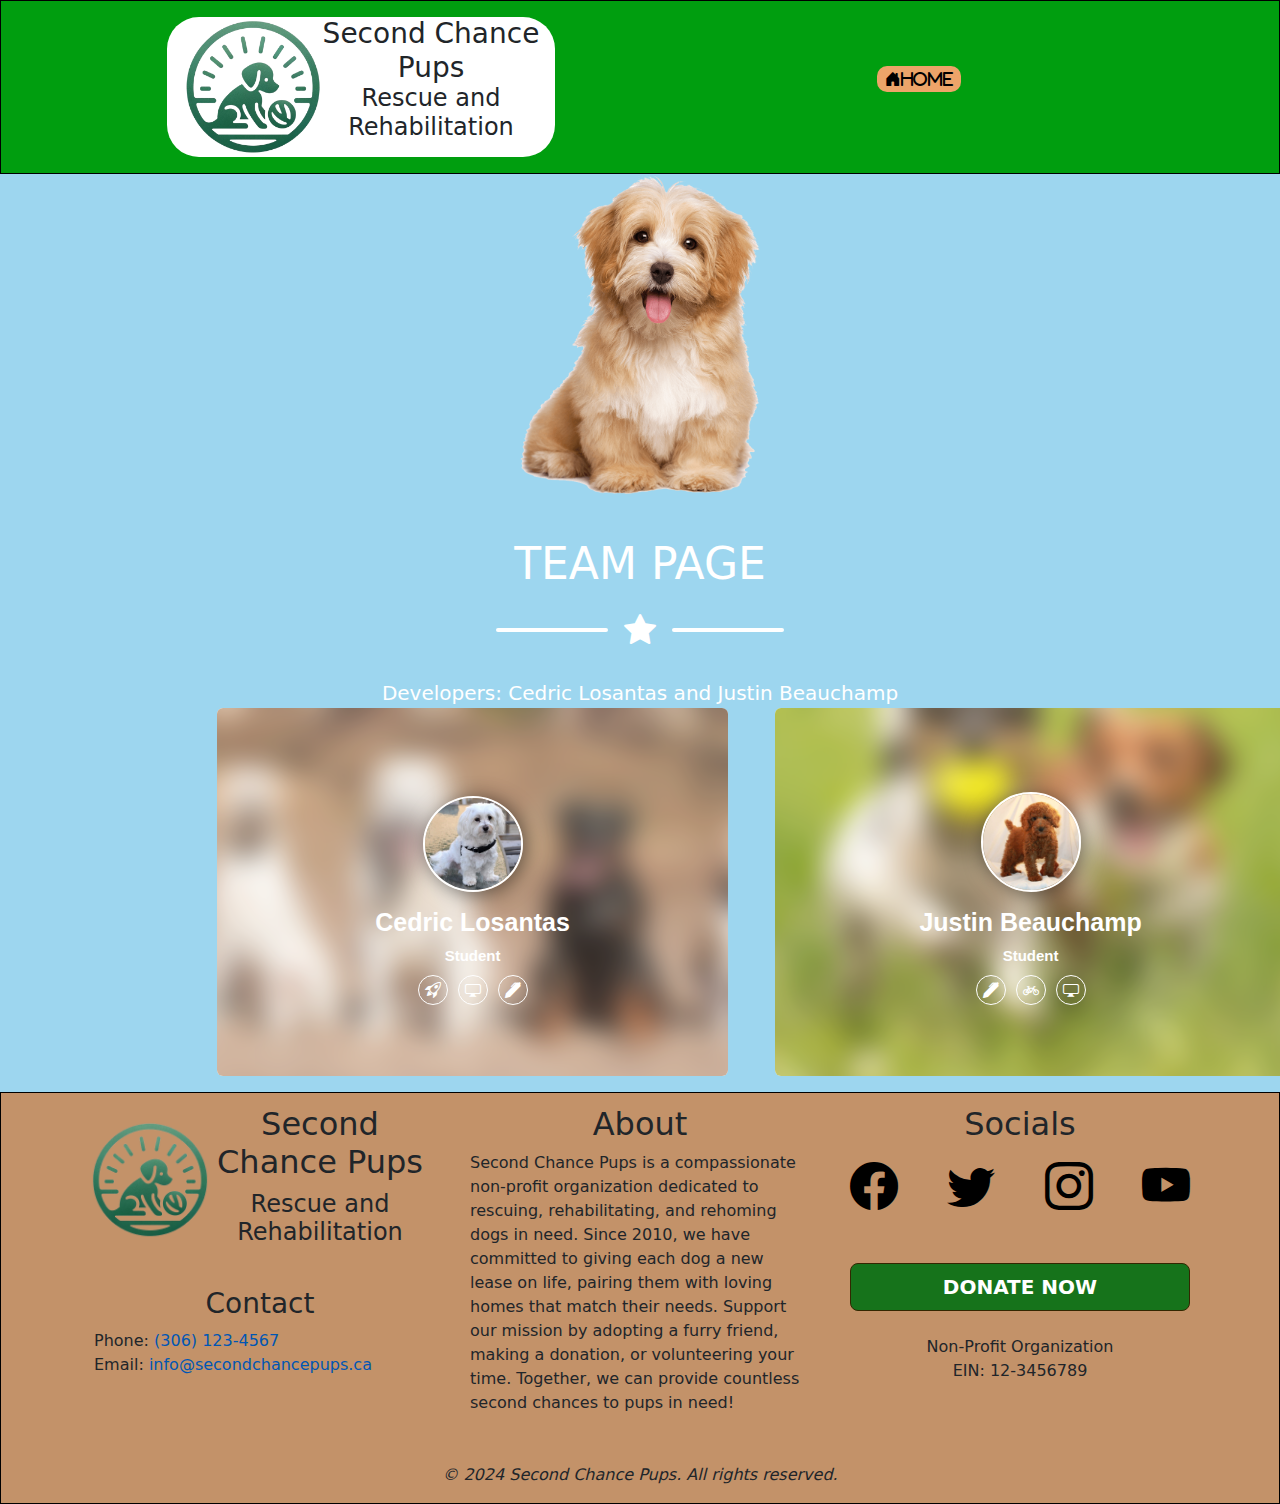
<file: scp_team.html>
<!DOCTYPE html>
<html lang="en">
<head>
    <meta charset="UTF-8">
    <title>Team Page</title>
    <link rel="stylesheet" href="styles/bootstrap.min.css">
    <script src="scripts/bootstrap.min.js"></script>
    <link rel="stylesheet" href="styles/scp_header_styles.css">
    <link rel="stylesheet" href="styles/scp_team_styles.css">
    <link rel="stylesheet" href="styles/scp_siteStyles.css">
    <link rel="stylesheet" href="styles/scp_footerStyles.css">
    <link rel="stylesheet" href="https://cdnjs.cloudflare.com/ajax/libs/font-awesome/6.0.0-beta3/css/all.min.css">
    <link rel="stylesheet" href="https://cdn.jsdelivr.net/npm/bootstrap-icons@1.11.3/font/bootstrap-icons.min.css">
</head>
<body>
<nav class="w-100 border border-black navbar bg-green navbar-expand-sm">
    <div class="container justify-content-center">
        <div class="row align-items-center w-100">
            <div id="logo-container" class="col-12 col-sm-6 p-2 d-flex justify-content-center">
                <div class="bg-white d-flex rounded-5 d-inline-block p-3 pt-0 pb-0">
                    <img src="images/logo.png" alt="Second Chance Pups logo image" width="140px"/>
                    <div class="d-flex flex-column align-items-center">
                        <p class="m-0 h3">Second Chance</p>
                        <p class="m-0 h3">Pups</p>
                        <p class="m-0 h4">Rescue and</p>
                        <p class="m-0 h4">Rehabilitation</p>
                    </div>
                </div>
            </div>
            <div class="col-12 col-sm-6 d-flex justify-content-end">

                <div class="collapse navbar-collapse" id="navbarNav">
                    <ul id="linkList" class="navbar-nav w-100 justify-content-center">
                        <li class="nav-item mb-3">
                            <a class="fas bi bi-house-door-fill nav-link text-center text-nowrap active" href="index.html">Home</a>
                        </li>
<!--                        <li class="nav-item mb-3">-->
<!--                            <a class="fas fa-paw nav-link nav-link text-center text-nowrap" href="scp_adoption.html">Adopt</a>-->
<!--                        </li>-->
<!--                        <li class="nav-item mb-3">-->
<!--                            <a class="fas bi bi-info-circle-fill nav-link text-center text-nowrap" href="scp_advice.html">Dog Advice</a>-->
<!--                        </li>-->
<!--                        <li class="nav-item mb-3">-->
<!--                            <a class="fas bi bi-telephone-fill nav-link text-center text-nowrap" href="scp_contact.html">Contact/Find Us</a>-->
<!--                        </li>-->
                    </ul>
                </div>
            </div>
            <button class="navbar-toggler" type="button" data-bs-toggle="collapse" data-bs-target="#navbarNav" aria-controls="navbarNav" aria-expanded="false" aria-label="Toggle navigation">
                <span class="navbar-toggler-icon"></span>
            </button>
        </div>
    </div>
</nav>
<div class="masthead text-white text-center">
    <div class="container d-flex align-items-center flex-column">
        <!-- Masthead Avatar Image-->
        <img class="masthead-avatar mb-5" src="images/dogFAQ.png" alt="..." />
        <!-- Masthead Heading-->
        <h1 class="masthead-heading text-uppercase mb-0">Team Page</h1>
        <!-- Icon Divider-->
        <div class="divider-custom divider-light">
            <div class="divider-custom-line"></div>
            <div class="divider-custom-icon"><span class="bi bi-star-fill"></span></div>
            <div class="divider-custom-line"></div>
        </div>
        <!-- Masthead Subheading-->
        <p class="masthead-subheading font-weight-light mb-0">Developers: Cedric Losantas and Justin Beauchamp</p>
    </div>
</div>


<div class="container mb-3" id="profiles">
    <div class="col">
        <div class="col-md-11">
            <div class="card profile-card">
                <img src="images/carousel_dogsSitting1.webp"
                     alt="profile-sample1" class="background" />
                <img src="images/dogs/chloe.jpg" alt="profile-image" class="profile" />
                <div class="card-content">
                    <h2>Cedric Losantas<small>Student</small></h2>
                    <div class="icon-block">
                        <i class="bi bi-rocket-takeoff"></i><i class="bi bi-display"></i><i class="bi bi-pen-fill"></i>
                    </div>
                </div>
            </div>
        </div>
    </div>

    <div class="col">
        <div class="col-md-11">
            <div class="card profile-card">
                <img src="images/carousel_dogsPlaying1.webp"
                     alt="profile-sample1" class="background" />
                <img src="images/dogs/lucy.jpg" alt="profile-image" class="profile" />
                <div class="card-content">
                    <h2>Justin Beauchamp<small>Student</small></h2>
                    <div class="icon-block">
                        <i class="bi bi-pen-fill"></i><i class="bi bi-bicycle"></i><i class="bi bi-display"></i>
                    </div>
                </div>
            </div>
        </div>
    </div>
</div>

<footer class="bg-footerColour border border-black pt-1 pb-0">
    <div class="container ">
        <div class="row">
            <!-- About Section appears at tops of footer on mobile, uses middle column on full browser view -->
            <div class="col-12 col-md-4 order-1 order-md-2">
                <div id="footerAbout" class="mb-4 p-2">
                    <h2 class="text-center d-none d-md-block">About</h2>
                    <p>Second Chance Pups is a compassionate non-profit organization dedicated to rescuing, rehabilitating,
                        and rehoming dogs in need. Since 2010, we have committed to giving each dog a new lease on life,
                        pairing them with loving homes that match their needs. Support our mission by adopting a furry friend,
                        making a donation, or volunteering your time. Together, we can provide countless second chances to
                        pups in need!</p>
                </div>
            </div>

            <!-- Org and Contact Info appears on desktop as the left column, appears as a column underneath the about section on mobile -->
            <div class="col-6 col-md-4 order-2 order-md-1">
                <div id="footerOrg" class="mb-4 d-flex align-items-center p-2">
                    <img src="images/SecondChancePupsLogoTransparent.png" alt="Second Chance Pups Logo" height="120px" width="120px">
                    <div class="">
                        <h2 id="scpNameFooter" class="d-flex flex-column d-md-inline-block align-items-md-start text-md-center"><span>Second</span> <span>Chance</span> <span>Pups</span></h2>
                        <h4 class="d-none d-md-block text-center">Rescue and Rehabilitation</h4>
                    </div>
                </div>
                <div id="footerContact" class="p-2 pt-0 pb-0">
                    <h3 class="text-center d-none d-md-block">Contact</h3>
                    <div class="contactInfo p-1 pt-0 pb-0">
                        <div>
                            <span class="contactLabel">Phone: </span><span class="contactContent"><a href="tel:+2061234567">(306) 123-4567</a></span>
                        </div>
                        <div>
                            <span class="contactLabel">Email: </span><span class="contactContent"><a href="mailto:info@secondchancepups.ca">info@secondchancepups.ca</a></span>
                        </div>
                    </div>
                </div>
            </div>

            <!-- Socials, Donate, and Charity Info appears as the third column on desktop, appears as second column underneath about on mobile-->
            <div class="col-6 col-md-4 order-3">
                <div id="footerSocials" class="mb-4 p-2">
                    <h2 class="text-center d-none d-md-block">Socials</h2>
                    <div class="d-flex justify-content-between">
                        <a href="https://www.facebook.com" class="text-black mr-3"><i class="bi bi-facebook" style="font-size: 3rem;"></i></a>
                        <a href="https://www.twitter.com" class="text-black mr-3"><i class="bi bi-twitter" style="font-size: 3rem;"></i></a>
                        <a href="https://www.instagram.com" class="text-black mr-3"><i class="bi bi-instagram" style="font-size: 3rem;"></i></a>
                        <a href="https://www.youtube.com" class="text-black"><i class="bi bi-youtube" style="font-size: 3rem;"></i></a>
                    </div>
                </div>
                <div id="footerDonate" class="p-2">
                    <a id="donateBtn" href="scp_team.html" class="btn btn-primary btn-lg btn-block w-100 btn-donate">DONATE NOW</a>
                </div>
                <div id="footerCharity" class="p-3">
                    <p class="text-center">Non-Profit Organization<br/> EIN: 12-3456789</p>
                </div>
            </div>
        </div>

        <!-- Copyright Notice centered at the bottom of the page-->
        <div class="row">
            <div class="col-12 order-4 p-2 pt-0 pb-0 text-center">
                <p class="text-italic">© 2024 Second Chance Pups. All rights reserved.</p>
            </div>
        </div>
    </div>
</footer>

</body>
</html>
</file>
<file: styles/scp_siteStyles.css>
@charset "UTF-8";




/** Site Styling **/

.secret{
    text-decoration: none;
    color: #1a1d20;
}

.btn{
    border-color: #332701;
}

.btn-primary{
    font-weight: bold;
}

.bg-panel{
    border: 1px solid black;
    background-color: #d3ce9f;
}

.btn-donate{
    background-color: #16731b;
}

.btn-donate:hover{
    background-color: #125e16;
}

.btn-adopt{
    background-color: #0093FF;
}

.btn-adopt:hover{
    background-color: #0177cd;
}

.btn-volunteer{
    background-color: #cd1b1b;
}

.btn-volunteer:hover{
    background-color: #a31717;
}

.text-volunteer{
    color: #cd1b1b;
}

a{
    text-decoration: none;
    color: #0056b3;
}

a:hover{
    text-decoration: underline;
}

.bg-bodyColour{
    background-color: #9dd6ef;
}


@media (max-width: 576px) {
    p {
        font-size: 18px;
    }

}
</file>
<file: styles/scp_header_styles.css>
/**
=================================
 header styles
=================================
**/

.navbar-nav .nav-item {
    margin-bottom: 10px; /* Adjust as needed for spacing between items */
}

.navbar-toggler-bottom-right {
    position: absolute;
    bottom: 0;
    right: 0;
    margin: 10px;
}

.navbar-toggle-position{
    position: absolute;
    bottom: 0;
    right: 0;
    margin: 10px
}

.bg-green{
    background-color: #009E0F;
}

.active{
    background-color: #eda469;
    border-radius: 10px;
}

.nav-link{
    padding: 5px; /* Adjust as needed for spacing between rows */
}

#linkList{
    text-align: center;
}


/**
=================================
 media query for a smaller screen
=================================
**/
@media only screen and (max-width: 576px) {

    .navbar-collapse {
        flex-direction: column;
    }

    .navbar-nav {
        width: 100%;
        text-align: center;
    }

    .navbar-nav .nav-item {
        width: 100%;
        margin-bottom: 5px; /* Adjust as needed for spacing between items */
    }
}

@media (max-width: 576px) { /* Adjust breakpoint as needed */

}
</file>
<file: styles/scp_footerStyles.css>
@charset "UTF-8";

/** Footer styles **/
.bg-footerColour{
    background-color: #c39269; /* sets the background to a light brown colour */
    padding: 20px 0;
}

.text-italic{
    font-style: italic;
}

.contactInfo{
    line-height: 1.5;
}

.contactInfo .contactLabel .contactContent{
    display: inline-block;
}

#scpNameFooter{
    font-size: xx-large;
}




@media (max-width: 767px){

    .contactInfo .contactContent{
        display: block;
    }

    .contactContent{
        padding-left: 10px;
    }
}
</file>
<file: styles/scp_homeStyles.css>
@charset "UTF-8";

/** HomePage Styles **/

.bg-help{
    background-color: #f37c18;
}

.carousel-cropImage{
    width: 100%;
    height: 350px;
    object-fit: cover;
}

.carousel-fontColour{
    /*color: #391a08;*/
    text-shadow: 1px 1px 0 #391a08,
    -1px -1px 0 #391a08,
    1px -1px 0 #391a08,
    -1px 1px 0 #391a08;

}
</file>
<file: styles/scp_adoptionStyles.css>
@charset "UTF-8";

.dog{
    /*width: 250px;*/
    height: 550px;
    display: flex;
    flex-direction: column;
}


.dog-top,.dog-bottom{
    flex: 1;
}


.dog-top{
    height: 50%;
    overflow: hidden;
}


.dog-top img{
    width: 100%;
    height: 100%;
    object-fit: cover;
}

.dog-bottom{
    padding: 20px;
    overflow: auto;
}
</file>
<file: styles/scp_advice_styles.css>
/**
=================================
 body styles
=================================
**/

/* Style of accordion contents */
.accordion-body img { /* Center the image */
    display: block;
    margin: 1% auto 1% auto;
}

.accordion-body ul {
    margin: 0 10% 0 10%; /* Center the list */
}

.accordion-body ul li, .accordion-body p {
    font-size: 20px;
}

/* Suggested articles styles */
#articles{
    margin: 0 0 0 10%;
}

.row .col {
    border: 1px solid black;
    margin: 1%;
}

.row .col:last-child {
    margin: 1% 0 0 23%;
}

.image-text-container {
    display: flex;
    align-items: center; /* Aligns items vertically in the middle */
}

.article-content {
    margin-left: 10px; /* Adds some space between the image and the text */
}

.article-content p {
    color: black; /* Set the text's color to black */
}

#articles a {
    text-decoration: none; /* Remove the underline from the link */
}

#articles a h4 {
    text-decoration: underline; /* Apply underline to the title */
}

/**
=================================
 media query for a smaller screen
=================================
**/
@media only screen and (max-width: 576px) {
    /**
    =================================
     body styles
    =================================
    **/
    #video {
        width: 90%;
        height: 300px;
    }

    /* Style of accordion contents */
    .accordion-body img {
        height: 100%;
        width: 100%;
    }

    .accordion-body ul {
        margin: 0; /* Remove the margin of the list */
    }

    .accordion-body ul li, .accordion-body p {
        font-size: 15px;
    }

    /* suggested articles */
    .row .col:last-child {
        margin: 8% 10% 0 0;
    }

    .image-text-container { /* Put the title below the image and the paragraph below the title */
        display: flex;
        flex-direction: column;
    }

    .row .col {
        margin: 8% 10% 0 0;
    }

    /* font-size */
    .accordion-button { /* for the title of each panel in the accordion */
        font-size: 22px;
    }
}
</file>
<file: styles/scp_contact_styles.css>
.features-icons .features-icons-item .features-icons-icon {
    height: 7rem;
}

.features-icons .features-icons-item .features-icons-icon span {
    font-size: 4rem; /* Make the icons under contacts bigger */
}

iframe {
    margin: 2% 0 0 32%; /* Put the map to the middle */
}

/* Form styles */
.page-wrapper {
    margin: 2% 15%;
    /*margin: 30px 200px;*/
}

.col-2 {
    width: calc((100% - 60px) / 2);
}

.wrapper {
    margin: 0 auto;
}

/* Submit button styles */
.page-wrapper .btn {
    line-height: 40px;
    display: inline-block;
    padding: 0 25px;
    cursor: pointer;
    color: #fff;
    transition: all 0.4s ease;
    font-size: 14px;
    font-weight: 700;
}

.btn--radius {
    border-radius: 3px;
}

.btn--green {
    background: #57b846;
}

.btn--green:hover {
    background: #4dae3c;
}

/* Form input styles */
input {
    outline: none;
    margin: 0;
    border: none;
    box-shadow: none;
    width: 100%;
    font-size: 14px;
    font-family: inherit;
}

.input-group {
    position: relative;
    margin-bottom: 32px;
    border-bottom: 1px solid #e5e5e5;
}

.input--style-2 {
    padding: 9px 0;
    color: #666;
    font-size: 16px;
    font-weight: 500;
}

.title {
    text-transform: uppercase;
    font-weight: 700;
    margin-bottom: 37px;
}

/* Form layout styles */
.card {
    overflow: hidden;
    border-radius: 3px;
    background: #fff;
}

.card-2 {
    box-shadow: 0px 8px 20px 0px rgba(0, 0, 0, 0.15);
    border-radius: 10px;
    width: 100%;
    display: table;
}

.card-2 .card-heading {
    background: url("../images/dogForm.png") top left/cover no-repeat;
    width: 29.1%;
    display: table-cell;
}

.card-2 .card-body {
    display: table-cell;
    padding: 80px 90px;
}

/* Style of accordion contents */
.accordion-body img { /* Center the image */
    display: block;
    margin: 1% auto 1% auto;
}

.accordion-body ul {
    margin: 0 10% 0 10%; /* Center the list */
}

.accordion-body ul li, .accordion-body p {
    font-size: 20px;
}

/* FAQ styles */
.container-fluid {
    padding: 0 15%;
}

/**
=================================
 media query for a smaller screen
=================================
**/
@media (max-width: 576px) {
    iframe {
        margin: 30px 50px 0 45px; /* Put the map to the middle */
        width: 30rem;
        height: 25rem;
    }

    /* Form styles */
    .col-2 {
        width: 100%; /* Put the purpose combo box to its own row */
    }

    .input-group textarea {
        width: 100%; /* Decrease the width of the text area */
    }

    .page-wrapper {
        margin: 5% 2%;
    }

    .card-2 {
        display: block;
    }
    .card-2 .card-heading {
        width: 100%;
        display: block;
        padding-top: 300px;
        background-position: left center;
    }
    .card-2 .card-body {
        display: block;
        padding: 60px 50px;
    }

    /* Style of accordion contents */
    .accordion-body img {
        height: 100%;
        width: 100%;
    }

    .accordion-body ul {
        margin: 0; /* Remove the margin of the list */
    }

    .accordion-body ul li, .accordion-body p {
        font-size: 15px;
    }

    /* font-size */
    .accordion-body p {
        font-size: 18px;
    }
}
</file>
<file: styles/scp_team_styles.css>
@charset "UTF-8";

body {
  background: #9dd6ef;
}

.masthead .container {
  background: #9dd6ef;
}

.divider-custom {
  margin: 1.25rem 0 1.5rem;
  width: 100%;
  display: flex;
  justify-content: center;
  align-items: center;
}

.divider-custom .divider-custom-line {
  width: 100%;
  max-width: 7rem;
  height: 0.25rem;
  background-color: #2c3e50;
  border-radius: 1rem;
  border-color: #2c3e50;
}
.divider-custom .divider-custom-line:first-child {
  margin-right: 1rem;
}
.divider-custom .divider-custom-line:last-child {
  margin-left: 1rem;
}
.divider-custom .divider-custom-icon {
  color: #2c3e50;
  font-size: 2rem;
}
.divider-custom.divider-light .divider-custom-line {
  background-color: #fff;
}
.divider-custom.divider-light .divider-custom-icon {
  color: #fff;
}


/*.masthead {*/
/*  padding-bottom: 6rem;*/
/*  padding-top: 15rem;*/
/*}*/
.masthead .masthead-heading {
  font-size: 2.75rem;
  line-height: 2.75rem;
}
.masthead .masthead-subheading {
  font-size: 1.25rem;
}
.masthead .masthead-avatar {
  width: 15rem;
}




.profile-card {
  font-family: 'Open Sans', Arial, sans-serif;
  position: relative;
  float: left;
  overflow: hidden;
  width: 100%;
  color: #ffffff;
  text-align: center;
  height: 368px;
  border: none;
  padding: 38px 10px;
}

.profile-card .background {
  width: 100%;
  opacity: 0.9;
  filter: blur(5px);
  transform: scale(2.8);
}

.profile-card .card-content {
  width: 100%;
  padding: 15px 25px;
  position: absolute;
  left: 0;
  top: 50%;
}

.profile-card .profile {
  border-radius: 50%;
  position: absolute;
  bottom: 50%;
  left: 50%;
  max-width: 100px;
  opacity: 1;
  box-shadow: 3px 3px 20px rgba(0, 0, 0, 0.5);
  border: 2px solid rgba(255, 255, 255, 1);
  transform: translate(-50%, 0%);
}

.profile-card h2 {
  margin: 0 0 5px;
  font-weight: 600;
  font-size: 25px;
}

.profile-card h2 small {
  display: block;
  font-size: 15px;
  margin-top: 10px;
}

.profile-card i {
  display: inline-block;
  font-size: 16px;
  color: #ffffff;
  text-align: center;
  border: 1px solid #fff;
  width: 30px;
  height: 30px;
  line-height: 30px;
  border-radius: 50%;
  margin: 0 5px;
}

.profile-card .icon-block {
  float: left;
  width: 100%;
  margin-top: 5px;
}

.profile-card .icon-block a {
  text-decoration: none;
}

.profile-card i:hover {
  background-color: #fff;
  color: #2E3434;
  text-decoration: none;
}

#profiles {
  display: flex;
  flex-wrap: wrap; /* allows the items to wrap onto multiple lines */
  margin-left: 16%;
}
</file>
